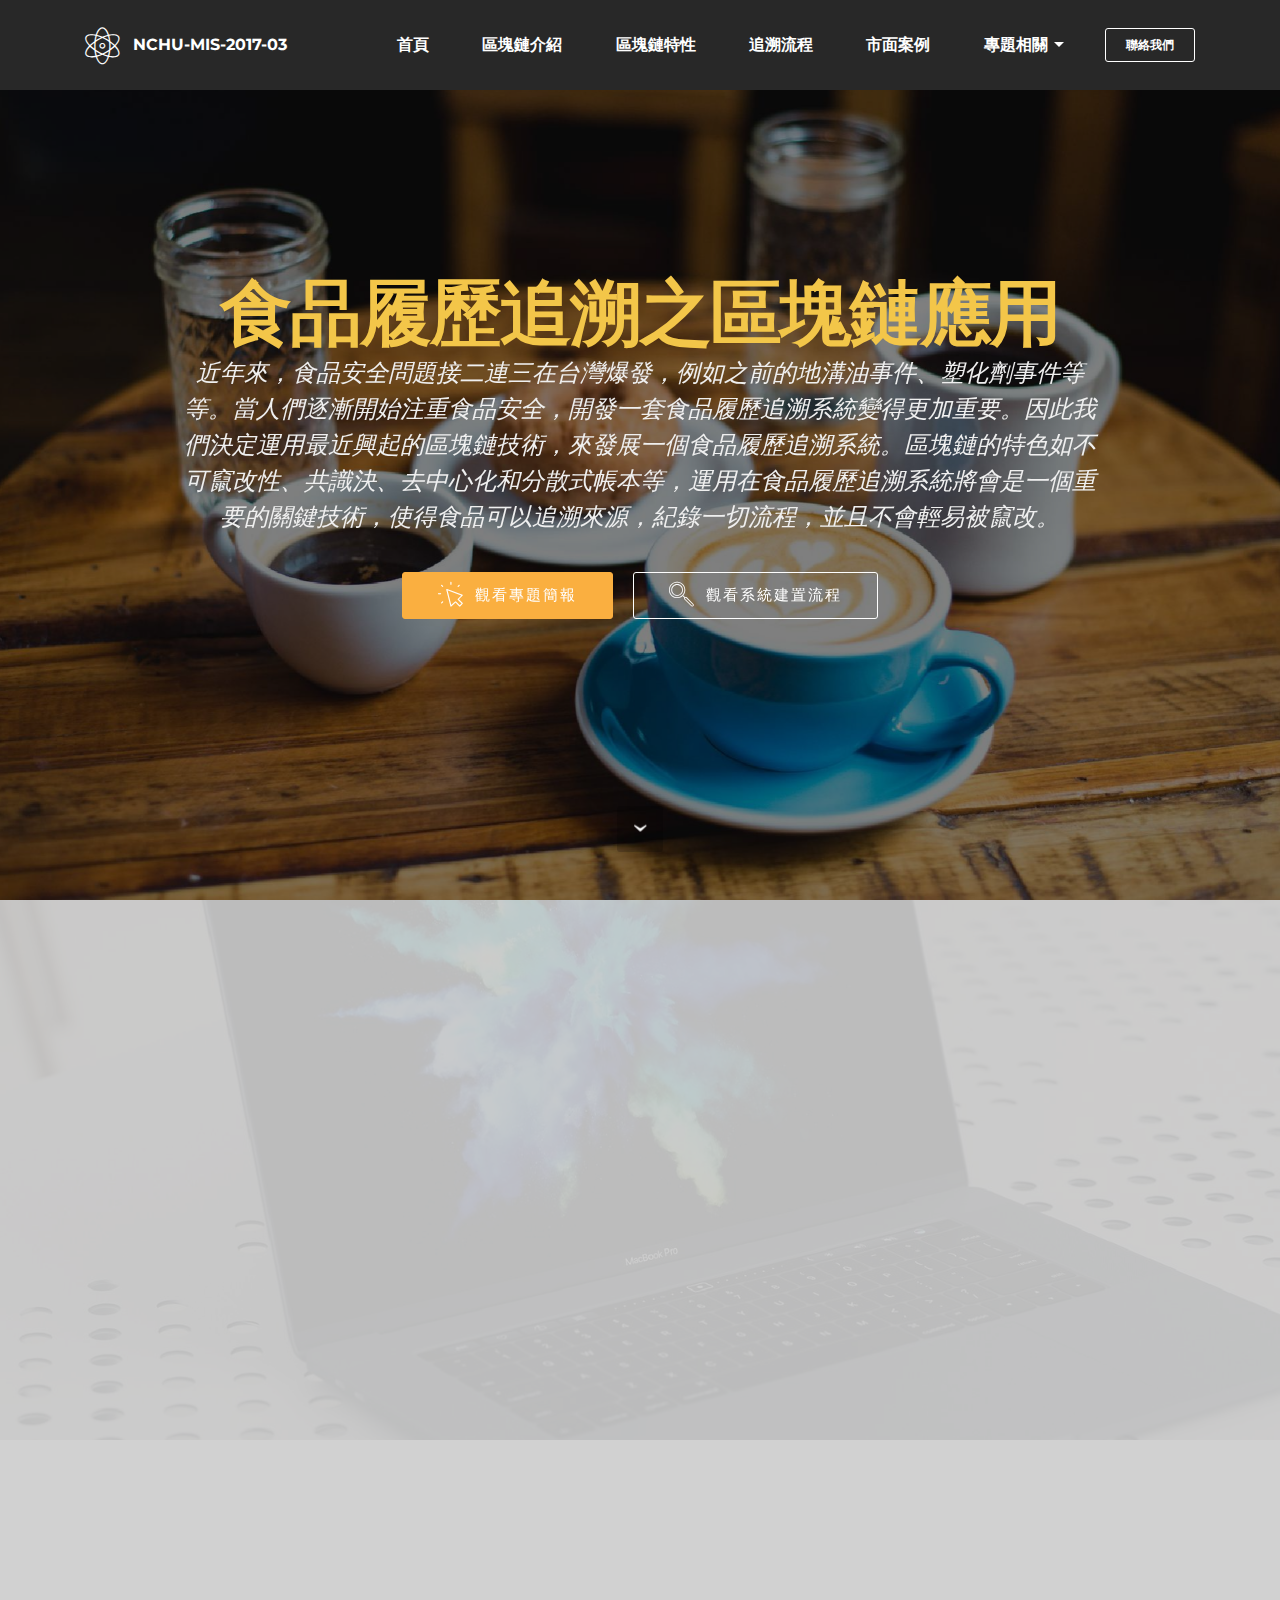
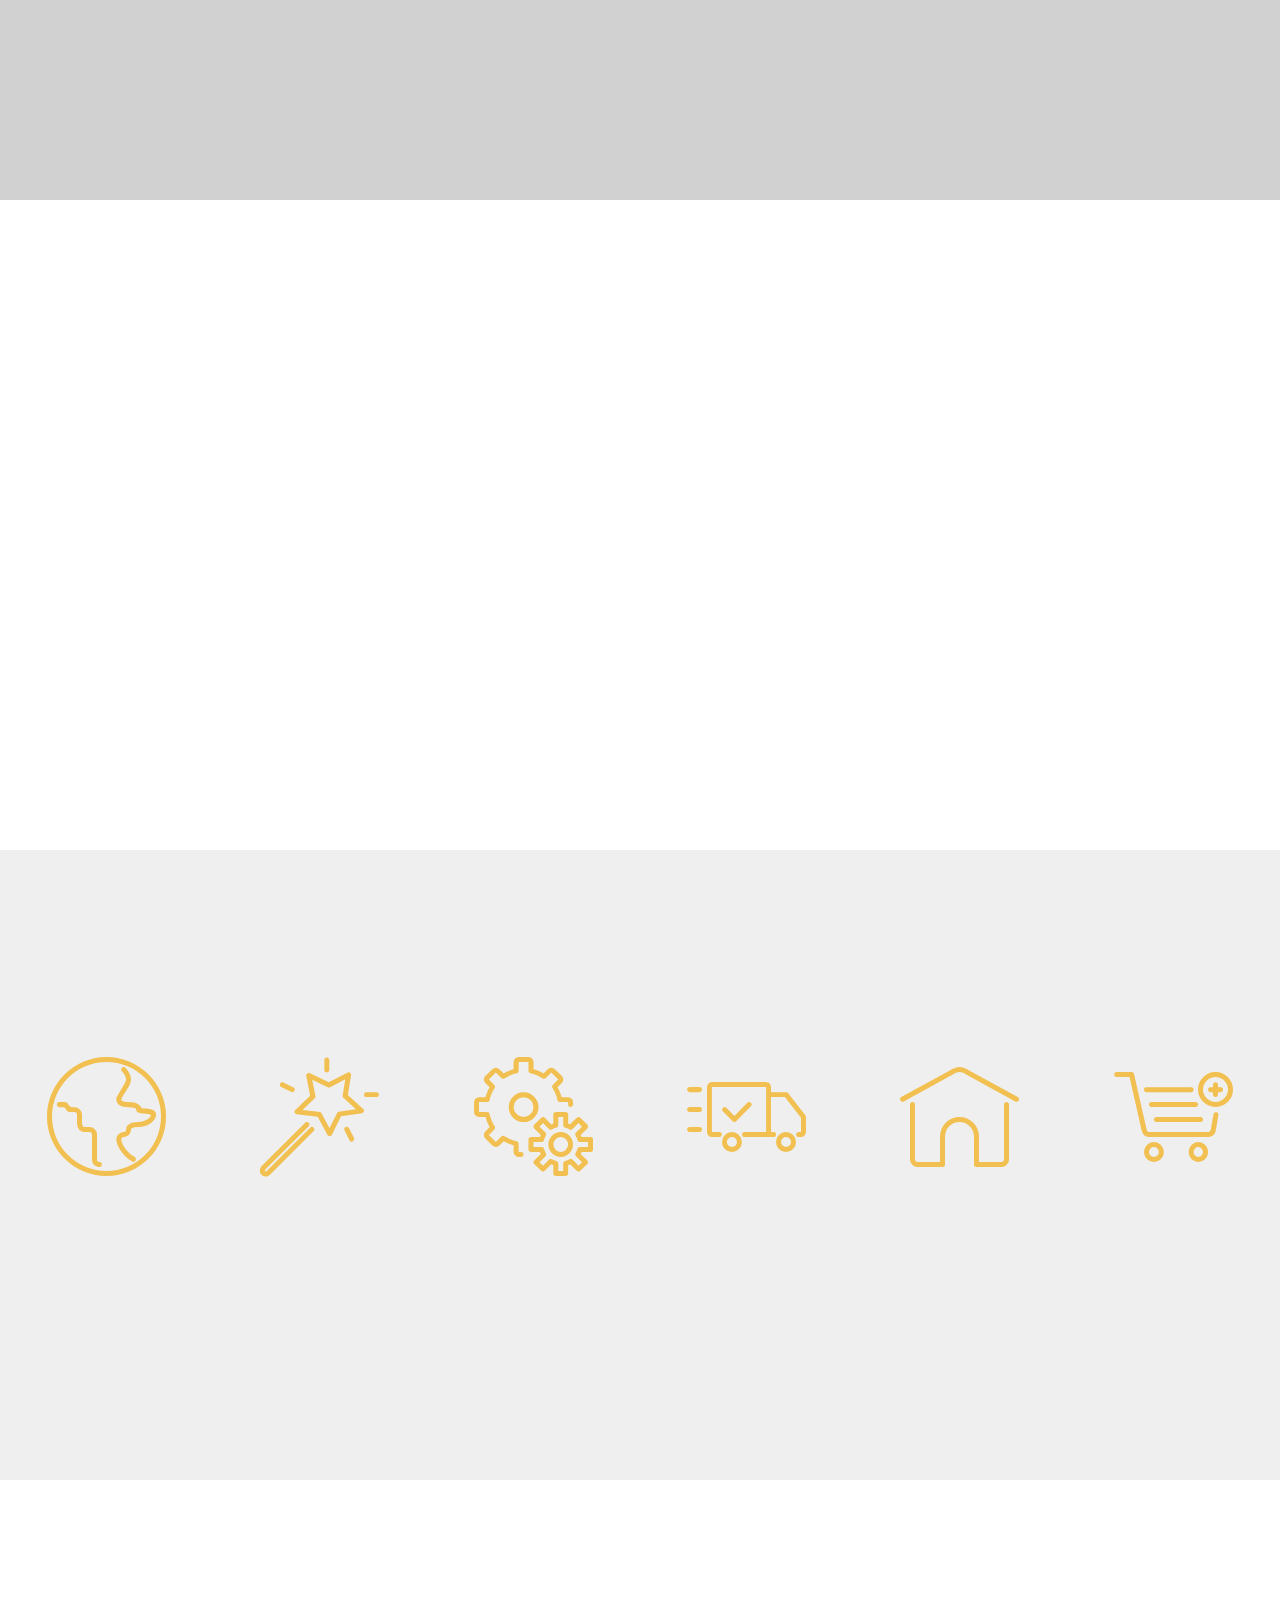
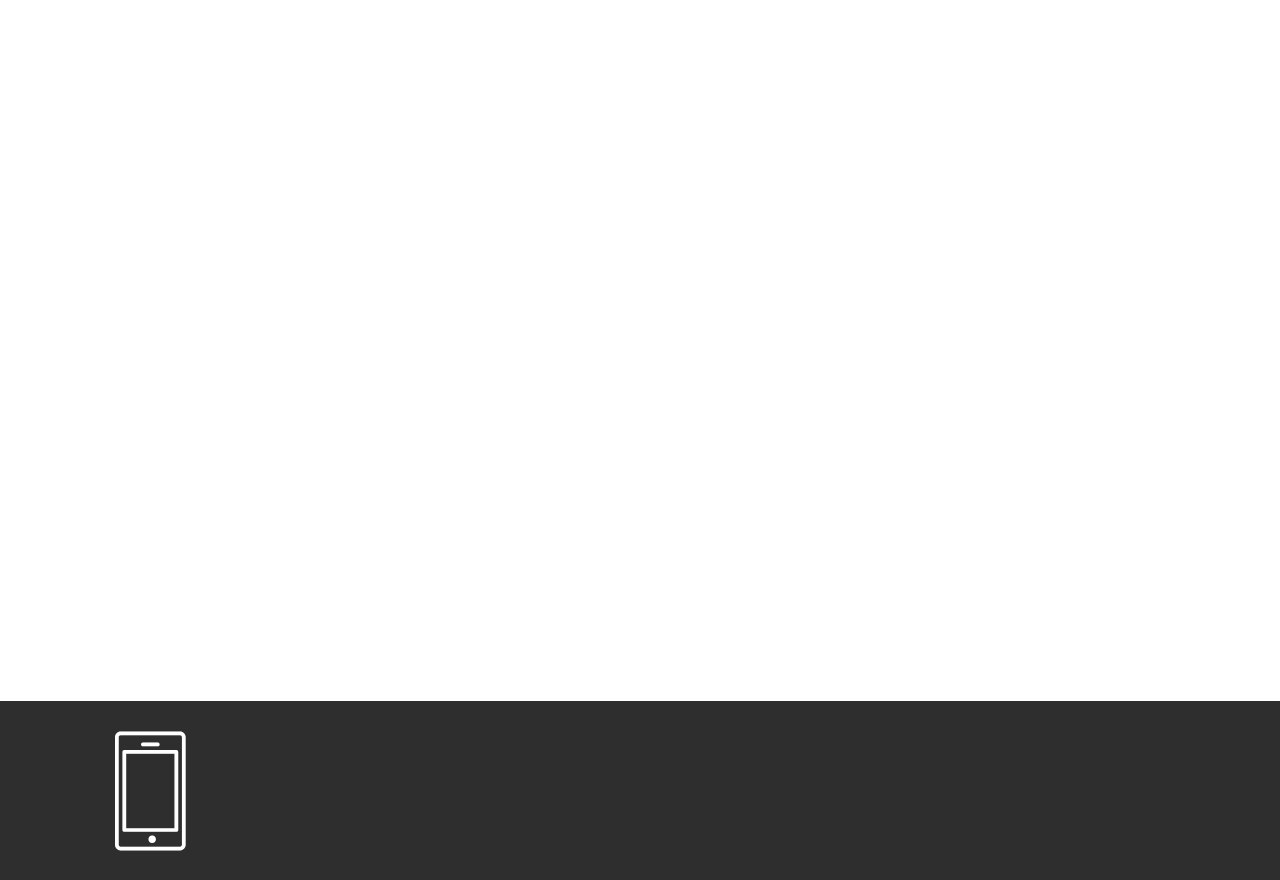
<file: index.html>
<!DOCTYPE html>
<html>
<head>
  <!-- Site made with Mobirise Website Builder v3.12.1, https://mobirise.com -->
  <meta charset="UTF-8">
  <meta http-equiv="X-UA-Compatible" content="IE=edge">
  <meta name="generator" content="Mobirise v3.12.1, mobirise.com">
  <meta name="viewport" content="width=device-width, initial-scale=1">
  <link rel="shortcut icon" href="assets/images/-128x128.png" type="image/x-icon">
  <meta name="description" content="">
  
  <link rel="stylesheet" href="https://fonts.googleapis.com/css?family=Lora:400,700,400italic,700italic&amp;subset=latin">
  <link rel="stylesheet" href="https://fonts.googleapis.com/css?family=Montserrat:400,700">
  <link rel="stylesheet" href="https://fonts.googleapis.com/css?family=Raleway:100,100i,200,200i,300,300i,400,400i,500,500i,600,600i,700,700i,800,800i,900,900i">
  <link rel="stylesheet" href="assets/bootstrap-material-design-font/css/material.css">
  <link rel="stylesheet" href="assets/et-line-font-plugin/style.css">
  <link rel="stylesheet" href="assets/web/assets/mobirise-icons/mobirise-icons.css">
  <link rel="stylesheet" href="assets/tether/tether.min.css">
  <link rel="stylesheet" href="assets/bootstrap/css/bootstrap.min.css">
  <link rel="stylesheet" href="assets/dropdown/css/style.css">
  <link rel="stylesheet" href="assets/animate.css/animate.min.css">
  <link rel="stylesheet" href="assets/theme/css/style.css">
  <link rel="stylesheet" href="assets/mobirise/css/mbr-additional.css" type="text/css">
  
  
  
</head>
<body>
<section id="menu-0">

    <nav class="navbar navbar-dropdown navbar-fixed-top">
        <div class="container">

            <div class="mbr-table">
                <div class="mbr-table-cell">

                    <div class="navbar-brand">
                        <a href="index.html" class="etl-icon icon-genius mbr-iconfont mbr-iconfont-menu navbar-logo"></a>
                        <a class="navbar-caption" href="index.html">NCHU-MIS-2017-03</a>
                    </div>

                </div>
                <div class="mbr-table-cell">

                    <button class="navbar-toggler pull-xs-right hidden-md-up" type="button" data-toggle="collapse" data-target="#exCollapsingNavbar">
                        <div class="hamburger-icon"></div>
                    </button>

                    <ul class="nav-dropdown collapse pull-xs-right nav navbar-nav navbar-toggleable-sm" id="exCollapsingNavbar"><li class="nav-item"><a class="nav-link link" href="index.html">首頁</a></li><li class="nav-item"><a class="nav-link link" href="index.html#header6-c">區塊鏈介紹<br></a></li><li class="nav-item"><a class="nav-link link" href="index.html#header3-1p">區塊鏈特性</a></li><li class="nav-item"><a class="nav-link link" href="index.html#header3-1o">追溯流程</a></li><li class="nav-item"><a class="nav-link link" href="index.html#testimonials1-8">市面案例</a></li><li class="nav-item dropdown"><a class="nav-link link dropdown-toggle" data-toggle="dropdown-submenu" href="https://" aria-expanded="false">專題相關<br></a><div class="dropdown-menu"><a class="dropdown-item" href="gantt.html">甘特圖</a><a class="dropdown-item" href="reference.html">參考文獻</a><a class="dropdown-item" href="members.html">專題成員</a></div></li><li class="nav-item nav-btn"><a class="nav-link btn btn-white btn-white-outline" href="index.html#contacts1-f">聯絡我們</a></li></ul>
                    <button hidden="" class="navbar-toggler navbar-close" type="button" data-toggle="collapse" data-target="#exCollapsingNavbar">
                        <div class="close-icon"></div>
                    </button>

                </div>
            </div>

        </div>
    </nav>

</section>

<section class="engine"><a rel="external" href="https://mobirise.com">https://mobirise.com/</a></section><section class="mbr-section mbr-section-hero mbr-section-full mbr-parallax-background mbr-section-with-arrow mbr-after-navbar" id="header1-1" style="background-image: url(assets/images/mbr-2000x1334.jpg);">

    <div class="mbr-overlay" style="opacity: 0.5; background-color: rgb(0, 0, 0);"></div>

    <div class="mbr-table-cell">

        <div class="container">
            <div class="row">
                <div class="mbr-section col-md-10 col-md-offset-1 text-xs-center">

                    <h1 class="mbr-section-title display-1">食品履歷追溯之區塊鏈應用</h1>
                    <p class="mbr-section-lead lead">近年來，食品安全問題接二連三在台灣爆發，例如之前的地溝油事件、塑化劑事件等等。當人們逐漸開始注重食品安全，開發一套食品履歷追溯系統變得更加重要。因此我們決定運用最近興起的區塊鏈技術，來發展一個食品履歷追溯系統。區塊鏈的特色如不可竄改性、共識決、去中心化和分散式帳本等，運用在食品履歷追溯系統將會是一個重要的關鍵技術，使得食品可以追溯來源，紀錄一切流程，並且不會輕易被竄改。<br></p>
                    <div class="mbr-section-btn"><a class="btn btn-lg btn-warning" href="https://docs.google.com/presentation/d/1kNPAo71EWakCYYgRMEYnbJg25uWHzMMntUWd1E5DO_w/edit#slide=id.p" target="_blank"><span class="mbri-cursor-click mbr-iconfont mbr-iconfont-btn"></span>觀看專題簡報</a> <a class="btn btn-lg btn-white-outline btn-white" href="https://www.mindomo.com/zh/mindmap/mind-map-f2bc44582b1c40c1a400927f9c3d56f2" target="_blank"><span class="etl-icon icon-magnifying-glass mbr-iconfont mbr-iconfont-btn"></span>觀看系統建置流程</a></div>
                </div>
            </div>
        </div>
    </div>

    <div class="mbr-arrow mbr-arrow-floating" aria-hidden="true"><a href="#header6-c"><i class="mbr-arrow-icon"></i></a></div>

</section>

<section class="mbr-section mbr-section-hero mbr-section-full header2 mbr-parallax-background" id="header6-c" style="background-image: url(assets/images/mbr-2000x1125.jpg);">

    <div class="mbr-overlay" style="opacity: 0.9; background-color: rgb(204, 204, 204);">
    </div>

    <div class="mbr-table mbr-table-full">
        <div class="mbr-table-cell">

            <div class="container">
                <div class="mbr-section row">
                    <div class="mbr-table-md-up">
                        
                        <div class="mbr-table-cell mbr-right-padding-md-up mbr-valign-top col-md-7 image-size" style="width: 50%;">
                            <div class="mbr-figure"><iframe class="mbr-embedded-video" src="https://www.youtube.com/embed/lD9KAnkZUjU?rel=0&amp;amp;showinfo=0&amp;autoplay=0&amp;loop=0" width="1280" height="720" frameborder="0" allowfullscreen></iframe></div>
                        </div>
                        <div class="mbr-table-cell col-md-5 text-xs-center text-md-left content-size">

                            <h3 class="mbr-section-title display-2">區塊鏈介紹影片</h3>

                            <div class="mbr-section-text">
                                <p>學習更多有關於區塊鏈如何運作的，以及區塊鏈在鑽石產業上的應用，以解決其長期折磨於詐欺、偷竊、爭議等問題。擷取自IBM影片。</p>
                            </div>

                            <div class="mbr-section-btn"><a class="btn btn-lg btn-black-outline btn-black" href="https://www.ibm.com/blockchain/" target="_blank">更多關於區塊鏈</a></div>

                        </div>

                        
                        

                    </div>
                </div>
            </div>

        </div>
    </div>

    

</section>

<section class="mbr-section mbr-section__container article" id="header3-1p" style="background-color: rgb(255, 255, 255); padding-top: 80px; padding-bottom: 20px;">
    <div class="container">
        <div class="row">
            <div class="col-xs-12">
                <h3 class="mbr-section-title display-2">區塊鏈特性</h3>
                <small class="mbr-section-subtitle">Blockchain Characteristics</small>
            </div>
        </div>
    </div>
</section>

<section class="mbr-cards mbr-section mbr-section-nopadding" id="features4-1n" style="background-color: rgb(255, 255, 255);">

    

    <div class="mbr-cards-row row">
        <div class="mbr-cards-col col-xs-12 col-lg-3" style="padding-top: 40px; padding-bottom: 80px;">
            <div class="container">
                <div class="card cart-block">
                    <div class="card-img iconbox"><span class="etl-icon icon-refresh mbr-iconfont mbr-iconfont-features4" style="color: black;"></span></div>
                    <div class="card-block">
                        <h4 class="card-title">不可竄改性</h4>
                        <h5 class="card-subtitle">Immutability</h5>
                        <p class="card-text">「工作證明」讓攻擊者需要付出極為龐大的代價（例如：擁有全網路大於 50% 的計算能力）才可能對區塊鏈上的資料進行惡意的消滅和竄改。</p>
                        
                    </div>
                </div>
            </div>
        </div>
        <div class="mbr-cards-col col-xs-12 col-lg-3" style="padding-top: 40px; padding-bottom: 80px;">
            <div class="container">
                <div class="card cart-block">
                    <div class="card-img iconbox"><span class="mbri-growing-chart mbr-iconfont mbr-iconfont-features4" style="color: black;"></span></div>
                    <div class="card-block">
                        <h4 class="card-title">共識演算法</h4>
                        <h5 class="card-subtitle">Consensus Algorithms</h5>
                        <p class="card-text">區塊鏈用密碼學的方法選擇其中一條鏈作為大家接受的事實，最終達成整個網絡的共識，因此區塊鏈也被稱為一個Trust Machine。</p>
                        
                    </div>
                </div>
          </div>
        </div>
        <div class="mbr-cards-col col-xs-12 col-lg-3" style="padding-top: 40px; padding-bottom: 80px;">
            <div class="container">
                <div class="card cart-block">
                    <div class="card-img iconbox"><span class="etl-icon icon-dial mbr-iconfont mbr-iconfont-features4" style="color: black;"></span></div>
                    <div class="card-block">
                        <h4 class="card-title">去中心化</h4>
                        <h5 class="card-subtitle">Decentralization</h5>
                        <p class="card-text">食品履歷區塊鏈可自動記錄上下游原物料、加工、運送與倉儲等步驟，讓供應鏈環環相扣，自動形成完整的食品履歷。若用傳統的中心化架構，需事先申請繁瑣規範的中央資料庫作為中心，耗費相當的時間與金錢。</p>
                        
                    </div>
                </div>
            </div>
        </div>
        <div class="mbr-cards-col col-xs-12 col-lg-3" style="padding-top: 40px; padding-bottom: 80px;">
            <div class="container">
                <div class="card cart-block">
                    <div class="card-img iconbox"><span class="etl-icon icon-documents mbr-iconfont mbr-iconfont-features4" style="color: black;"></span></div>
                    <div class="card-block">
                        <h4 class="card-title">分散式帳本</h4>
                        <h5 class="card-subtitle">Distriburted Ledgers</h5>
                        <p class="card-text">帳本記錄從該區塊鏈創始以來發生的所有交易列表。而對於食品履歷的分散式帳本，每個經手的關係人都經由區塊鏈網路中的所有分散式節點，擁有同一份帳本。</p>
                        
                    </div>
                </div>
            </div>
        </div>
        
        
    </div>
</section>

<section class="mbr-section mbr-section__container article" id="header3-1o" style="background-color: rgb(239, 239, 239); padding-top: 80px; padding-bottom: 20px;">
    <div class="container">
        <div class="row">
            <div class="col-xs-12">
                <h3 class="mbr-section-title display-2">食品追溯流程</h3>
                <small class="mbr-section-subtitle">Food Traceability Process</small>
            </div>
        </div>
    </div>
</section>

<section class="mbr-cards mbr-section mbr-section-nopadding" id="features6-5" style="background-color: rgb(239, 239, 239);">

    

    <div class="mbr-cards-row row">
        <div class="mbr-cards-col col-xs-12 col-lg-2" style="padding-top: 0px; padding-bottom: 80px;">
            <div class="container">
              <div class="card cart-block">
                  <div class="card-img"><span class="mbri-globe mbr-iconfont mbr-iconfont-features3"></span></div>
                  <div class="card-block">
                    <h4 class="card-title">原物料</h4>
                    <h5 class="card-subtitle">Raw Materials</h5>
                    <p class="card-text">原料料進料時的藥物殘留檢驗、包裝儲存溫度的監控、上游廠商與進貨日期等，都是食品履歷的重要資料。<br></p>
                    
                    </div>
                </div>
            </div>
        </div>
        <div class="mbr-cards-col col-xs-12 col-lg-2" style="padding-top: 0px; padding-bottom: 80px;">
            <div class="container">
                <div class="card cart-block">
                    <div class="card-img"><span class="mbri-magic-stick mbr-iconfont mbr-iconfont-features3"></span></div>
                    <div class="card-block">
                        <h4 class="card-title">種植與養殖</h4>
                        <h5 class="card-subtitle">Breeding and Planting</h5>
                        <p class="card-text">食品區塊鏈記錄所有產地資訊，包括種苗、農藥與肥料使用、產地負責人以及採收日期等。</p>
                        
                    </div>
                </div>
            </div>
        </div>
        <div class="mbr-cards-col col-xs-12 col-lg-2" style="padding-top: 0px; padding-bottom: 80px;">
            <div class="container">
                <div class="card cart-block">
                    <div class="card-img"><span class="mbri-setting mbr-iconfont mbr-iconfont-features3"></span></div>
                    <div class="card-block">
                        <h4 class="card-title">加工與製造</h4>
                        <h5 class="card-subtitle">Processing</h5>
                        <p class="card-text">食品在工廠經過加工與製造，從進料、添加物、冷卻、包裝、入庫儲存等流程， 必須層層把關。<br></p>
                        
                    </div>
                </div>
            </div>
        </div>
        <div class="mbr-cards-col col-xs-12 col-lg-2" style="padding-top: 0px; padding-bottom: 80px;">
            <div class="container">
                <div class="card cart-block">
                    <div class="card-img"><span class="mbri-delivery mbr-iconfont mbr-iconfont-features3"></span></div>
                    <div class="card-block">
                        <h4 class="card-title">運送與物流</h4>
                        <h5 class="card-subtitle">Distribution</h5>
                        <p class="card-text">農機具、車輛等設備貼上RFID，運送過程當中的溫溼度將隨時監控，而GPS也將追蹤車輛的動線。<br></p>
                        
                    </div>
                </div>
            </div>
        </div>
        <div class="mbr-cards-col col-xs-12 col-lg-2" style="padding-top: 0px; padding-bottom: 80px;">
            <div class="container">
                <div class="card cart-block">
                    <div class="card-img"><span class="mbri-home mbr-iconfont mbr-iconfont-features3"></span></div>
                    <div class="card-block">
                        <h4 class="card-title">倉儲與儲存</h4>
                        <h5 class="card-subtitle">Warehouse</h5>
                        <p class="card-text">影響產品品質的因素也包含包裝材料及儲存設備與儲存溫度，因此需要裝備感測器以監控相關數據。</p>
                        
                    </div>
                </div>
            </div>
        </div>
        <div class="mbr-cards-col col-xs-12 col-lg-2" style="padding-top: 0px; padding-bottom: 80px;">
            <div class="container">
                <div class="card cart-block">
                    <div class="card-img"><span class="mbri-cart-add mbr-iconfont mbr-iconfont-features3"></span></div>
                    <div class="card-block">
                        <h4 class="card-title">銷售與販賣</h4>
                        <h5 class="card-subtitle">Retail</h5>
                        <p class="card-text">食品販賣的場域可能是超市或大賣場，消費者在此階段可以掃描貨品上的條碼以獲得食品履歷。</p>
                        
                    </div>
                </div>
            </div>
        </div>
    </div>
</section>

<section class="mbr-section" id="testimonials1-8" style="background-color: rgb(255, 255, 255); padding-top: 80px; padding-bottom: 80px;">

    

        <div class="mbr-section mbr-section__container mbr-section__container--middle">
            <div class="container">
                <div class="row">
                    <div class="col-xs-12 text-xs-center">
                        <h3 class="mbr-section-title display-2">來看看市面上使用的案例吧!</h3>
                        <small class="mbr-section-subtitle">將農業導入區塊鏈技術，將食品製造流程變得公開透明，任何異常都無所遁形。</small>
                    </div>
                </div>
            </div>
        </div>


    <div class="mbr-testimonials mbr-section mbr-section-nopadding">
        <div class="container">
            <div class="row">

                <div class="col-xs-12 col-lg-4">

                    <div class="mbr-testimonial card">
                        <div class="card-block">"農業區塊鏈是一個永久有效的認證平臺，產銷過程的公開透明能清晰記錄食品的產地和加工配料，取代須送驗第三方認證的「產銷履歷制度」，為農產品提供直接品質認證的服務，給消費者帶來足夠的信任。農家也就不需要再花錢辦活動推廣自己的農產品，只要加入農業區塊鏈平臺的完善供應鏈，農產品就能暢銷。<span style="font-size: 1.125rem; line-height: 2;">"</span></div>
                        <div class="mbr-author card-footer">
                            
                            <div class="mbr-author-name">徐逢桂</div>
                            <small class="mbr-author-desc">農業生技產業季刊&nbsp;2016 NO.48</small>
                        </div>
                    </div>
                </div><div class="col-xs-12 col-lg-4">

                    <div class="mbr-testimonial card">
                        <div class="card-block">"臺大黑客松 (HackNTU) 與衛福部及臺灣大學資工系廖世偉老師共同合作催生出「2016 2B Hack for food」為台灣首次以食安為主題的黑客松競賽。「食安區塊鏈系統」將食安議題的解決之道鎖定在兩大重點，一是如何把相關資訊彙整起來成一個大數據（Big Data）資料庫，二是利用「區塊鏈」（blockchain）的技術，加入食品安全追蹤溯源系統。"</div>
                        <div class="mbr-author card-footer">
                            
                            <div class="mbr-author-name">曾華銳</div>
                            <small class="mbr-author-desc">科技報橘 -&nbsp;2016 台大黑客松落幕，用大數據與區塊鏈讓食安問題一槍斃命</small>
                        </div>
                    </div>
                </div><div class="col-xs-12 col-lg-4">

                    <div class="mbr-testimonial card">
                        <div class="card-block">"以臺灣鮮奶地圖打響名號的食品電商平臺「奧丁丁市集」推出了全球第一個食品區塊鏈溯源系統OwlChain，可供商家將食品履歷寫入以太坊（Ethereum）的私有鏈中。OwlChain在商家與食品履歷做中間技術的橋接，用API將履歷寫入AMIS區塊鏈。消費者只要掃描食品包裝上的QRcode，就可以看到該食品的完整履歷。"</div>
                        <div class="mbr-author card-footer">
                            
                            <div class="mbr-author-name">沈庭安</div>
                            <small class="mbr-author-desc">IThome電腦報 -&nbsp;全球第一個區塊鏈食品溯源系統上線，奧丁丁OwlChain要通吃跨產業異質履歷</small>
                        </div>
                    </div>
                </div>

            </div>

        </div>

    </div>

</section>

<section class="mbr-section mbr-section-md-padding mbr-footer footer1" id="contacts1-f" style="background-color: rgb(46, 46, 46); padding-top: 30px; padding-bottom: 30px;">
    
    <div class="container">
        <div class="row">
            <div class="mbr-footer-content col-xs-12 col-md-3">
                <div><span class="etl-icon icon-phone mbr-iconfont mbr-iconfont-contacts1"></span></div>
            </div>
            <div class="mbr-footer-content col-xs-12 col-md-3">
                <p><font color="#7c7c7c" face="Montserrat, sans-serif" size="3"><span style="letter-spacing: -1px; line-height: 20px;"><strong>聯絡地址</strong></span></font><br><a href="https://www.google.com.tw/maps/place/402%E5%8F%B0%E4%B8%AD%E5%B8%82%E5%8D%97%E5%8D%80%E7%B6%9C%E5%90%88%E6%95%99%E5%AD%B8%E5%A4%A7%E6%A8%93/@24.1218262,120.6711098,17z/data=!3m1!4b1!4m5!3m4!1s0x34693cfdfa9011c7:0xa7cb8d1eaa3430a2!8m2!3d24.1218096!4d120.6726809">台中市南區興大路145號綜合大樓609室</a><br></p>
            </div>
            <div class="mbr-footer-content col-xs-12 col-md-3">
                <p><font color="#7c7c7c" face="Montserrat, sans-serif" size="3"><span style="letter-spacing: -1px; line-height: 20px;"><strong>聯絡信箱</strong></span></font><br>
Email: et888520@gmail.com</p>
            </div>
            <div class="mbr-footer-content col-xs-12 col-md-3">
                <p></p>
            </div>

        </div>
    </div>
</section>


  <script src="assets/web/assets/jquery/jquery.min.js"></script>
  <script src="assets/tether/tether.min.js"></script>
  <script src="assets/bootstrap/js/bootstrap.min.js"></script>
  <script src="assets/smooth-scroll/smooth-scroll.js"></script>
  <script src="assets/dropdown/js/script.min.js"></script>
  <script src="assets/touch-swipe/jquery.touch-swipe.min.js"></script>
  <script src="assets/viewport-checker/jquery.viewportchecker.js"></script>
  <script src="assets/jarallax/jarallax.js"></script>
  <script src="assets/theme/js/script.js"></script>
  
  
  <input name="animation" type="hidden">
  </body>
</html>
</file>
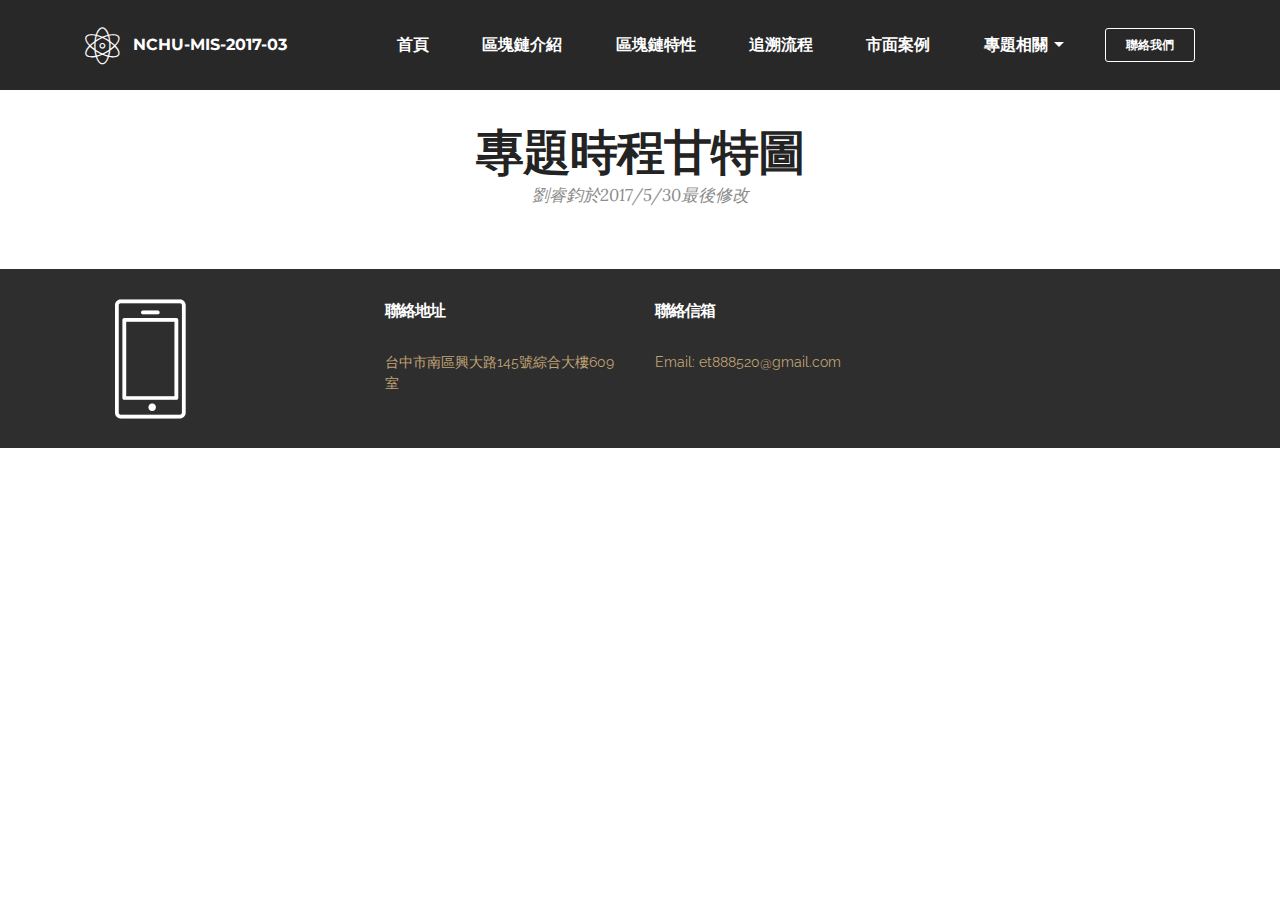
<file: gantt.html>
<!DOCTYPE html>
<html>
<head>
  <!-- Site made with Mobirise Website Builder v3.12.1, https://mobirise.com -->
  <meta charset="UTF-8">
  <meta http-equiv="X-UA-Compatible" content="IE=edge">
  <meta name="generator" content="Mobirise v3.12.1, mobirise.com">
  <meta name="viewport" content="width=device-width, initial-scale=1">
  <link rel="shortcut icon" href="assets/images/-128x128.png" type="image/x-icon">
  <meta name="description" content="">
  
  <link rel="stylesheet" href="https://fonts.googleapis.com/css?family=Lora:400,700,400italic,700italic&amp;subset=latin">
  <link rel="stylesheet" href="https://fonts.googleapis.com/css?family=Montserrat:400,700">
  <link rel="stylesheet" href="https://fonts.googleapis.com/css?family=Raleway:100,100i,200,200i,300,300i,400,400i,500,500i,600,600i,700,700i,800,800i,900,900i">
  <link rel="stylesheet" href="assets/bootstrap-material-design-font/css/material.css">
  <link rel="stylesheet" href="assets/et-line-font-plugin/style.css">
  <link rel="stylesheet" href="assets/tether/tether.min.css">
  <link rel="stylesheet" href="assets/bootstrap/css/bootstrap.min.css">
  <link rel="stylesheet" href="assets/animate.css/animate.min.css">
  <link rel="stylesheet" href="assets/dropdown/css/style.css">
  <link rel="stylesheet" href="assets/theme/css/style.css">
  <link rel="stylesheet" href="assets/mobirise/css/mbr-additional.css" type="text/css">
  
  
  
</head>
<body>
<section id="menu-h">

    <nav class="navbar navbar-dropdown navbar-fixed-top">
        <div class="container">

            <div class="mbr-table">
                <div class="mbr-table-cell">

                    <div class="navbar-brand">
                        <a href="index.html" class="etl-icon icon-genius mbr-iconfont mbr-iconfont-menu navbar-logo"></a>
                        <a class="navbar-caption" href="index.html">NCHU-MIS-2017-03</a>
                    </div>

                </div>
                <div class="mbr-table-cell">

                    <button class="navbar-toggler pull-xs-right hidden-md-up" type="button" data-toggle="collapse" data-target="#exCollapsingNavbar">
                        <div class="hamburger-icon"></div>
                    </button>

                    <ul class="nav-dropdown collapse pull-xs-right nav navbar-nav navbar-toggleable-sm" id="exCollapsingNavbar"><li class="nav-item"><a class="nav-link link" href="index.html">首頁</a></li><li class="nav-item"><a class="nav-link link" href="index.html#header6-c">區塊鏈介紹<br></a></li><li class="nav-item"><a class="nav-link link" href="index.html#header3-1p">區塊鏈特性</a></li><li class="nav-item"><a class="nav-link link" href="index.html#header3-1o">追溯流程</a></li><li class="nav-item"><a class="nav-link link" href="index.html#testimonials1-8">市面案例</a></li><li class="nav-item dropdown"><a class="nav-link link dropdown-toggle" data-toggle="dropdown-submenu" href="https://" aria-expanded="false">專題相關<br></a><div class="dropdown-menu"><a class="dropdown-item" href="gantt.html">甘特圖</a><a class="dropdown-item" href="reference.html">參考文獻</a><a class="dropdown-item" href="members.html">專題成員</a></div></li><li class="nav-item nav-btn"><a class="nav-link btn btn-white btn-white-outline" href="index.html#contacts1-f">聯絡我們</a></li></ul>
                    <button hidden="" class="navbar-toggler navbar-close" type="button" data-toggle="collapse" data-target="#exCollapsingNavbar">
                        <div class="close-icon"></div>
                    </button>

                </div>
            </div>

        </div>
    </nav>

</section>

<section class="engine"><a rel="external" href="https://mobirise.com">Website Creator</a></section><section class="mbr-section mbr-section__container article mbr-after-navbar" id="header3-r" style="background-color: rgb(255, 255, 255); padding-top: 20px; padding-bottom: 20px;">
    <div class="container">
        <div class="row">
            <div class="col-xs-12">
                <h3 class="mbr-section-title display-2"><br><br>專題時程甘特圖</h3>
                <small class="mbr-section-subtitle">劉睿鈞於2017/5/30最後修改</small>
            </div>
        </div>
    </div>
</section>

<section class="mbr-section article mbr-section__container" id="content1-p" style="background-color: rgb(255, 255, 255); padding-top: 20px; padding-bottom: 20px;">

    <div class="container">
        <div class="row">
            <div class="col-xs-12 lead"><p><a href="http://"><!-- Place this tag where you want the Awesome Table Widget to render --> </a></p><div data-type="AwesomeTableView" data-viewid="-KlK2TlCVb1UtuJ9vqQ8"></div><a href="http://">  <!-- Place this tag in your head or just before your close body tag. --> <script src="https://awesome-table.com/AwesomeTableInclude.js"></script></a><p></p></div>
        </div>
    </div>

</section>

<section class="mbr-section mbr-section-md-padding mbr-footer footer1" id="contacts1-m" style="background-color: rgb(46, 46, 46); padding-top: 30px; padding-bottom: 30px;">
    
    <div class="container">
        <div class="row">
            <div class="mbr-footer-content col-xs-12 col-md-3">
                <div><span class="etl-icon icon-phone mbr-iconfont mbr-iconfont-contacts1"></span></div>
            </div>
            <div class="mbr-footer-content col-xs-12 col-md-3">
                <p><font color="#7c7c7c" face="Montserrat, sans-serif" size="3"><span style="letter-spacing: -1px; line-height: 20px;"><strong>聯絡地址</strong></span></font><br><a href="https://www.google.com.tw/maps/place/402%E5%8F%B0%E4%B8%AD%E5%B8%82%E5%8D%97%E5%8D%80%E7%B6%9C%E5%90%88%E6%95%99%E5%AD%B8%E5%A4%A7%E6%A8%93/@24.1218262,120.6711098,17z/data=!3m1!4b1!4m5!3m4!1s0x34693cfdfa9011c7:0xa7cb8d1eaa3430a2!8m2!3d24.1218096!4d120.6726809">台中市南區興大路145號綜合大樓609室</a><br></p>
            </div>
            <div class="mbr-footer-content col-xs-12 col-md-3">
                <p><font color="#7c7c7c" face="Montserrat, sans-serif" size="3"><span style="letter-spacing: -1px; line-height: 20px;"><strong>聯絡信箱</strong></span></font><br>
Email: et888520@gmail.com</p>
            </div>
            <div class="mbr-footer-content col-xs-12 col-md-3">
                <p></p>
            </div>

        </div>
    </div>
</section>


  <script src="assets/web/assets/jquery/jquery.min.js"></script>
  <script src="assets/tether/tether.min.js"></script>
  <script src="assets/bootstrap/js/bootstrap.min.js"></script>
  <script src="assets/smooth-scroll/smooth-scroll.js"></script>
  <script src="assets/viewport-checker/jquery.viewportchecker.js"></script>
  <script src="assets/dropdown/js/script.min.js"></script>
  <script src="assets/touch-swipe/jquery.touch-swipe.min.js"></script>
  <script src="assets/theme/js/script.js"></script>
  
  
  <input name="animation" type="hidden">
  </body>
</html>
</file>
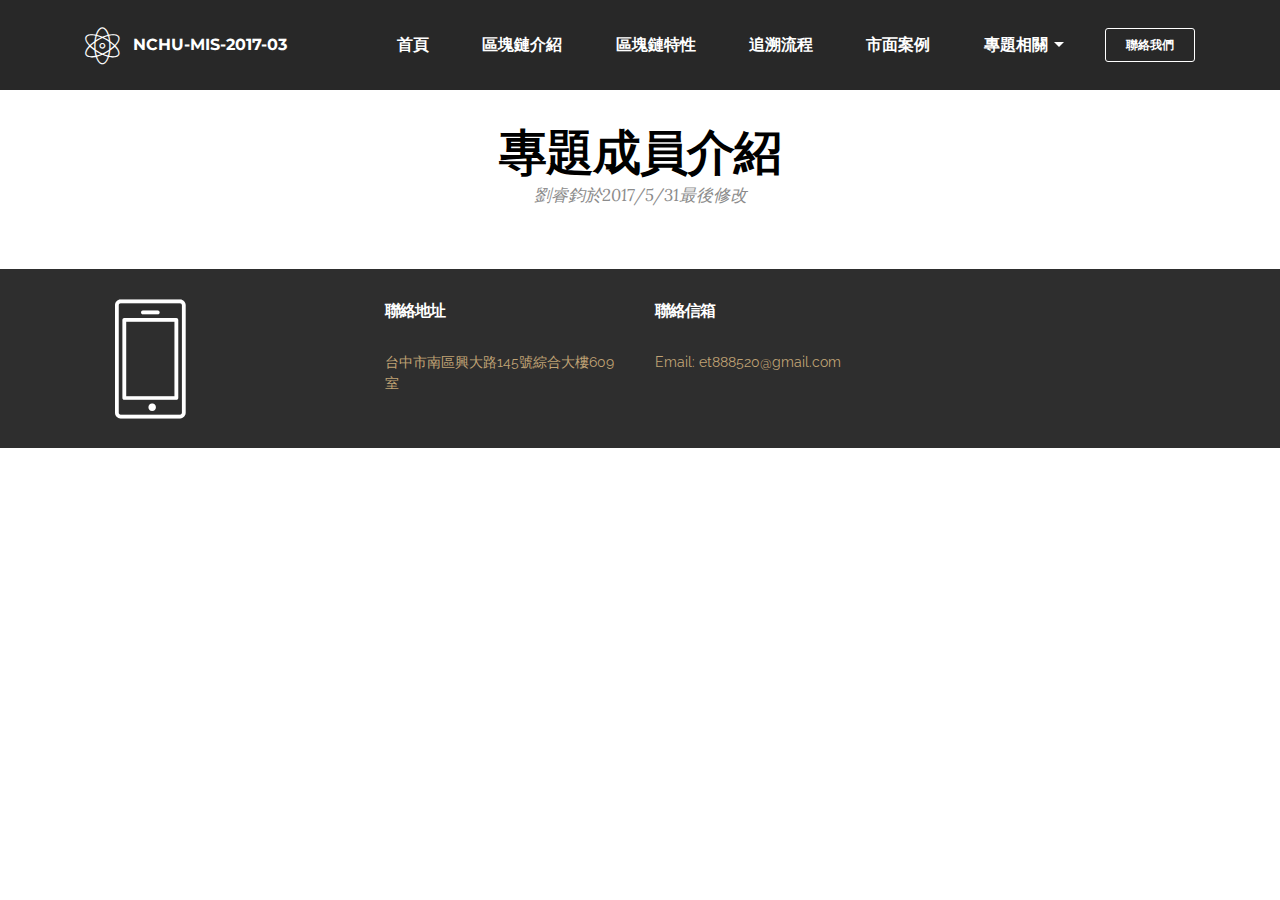
<file: members.html>
<!DOCTYPE html>
<html>
<head>
  <!-- Site made with Mobirise Website Builder v3.12.1, https://mobirise.com -->
  <meta charset="UTF-8">
  <meta http-equiv="X-UA-Compatible" content="IE=edge">
  <meta name="generator" content="Mobirise v3.12.1, mobirise.com">
  <meta name="viewport" content="width=device-width, initial-scale=1">
  <link rel="shortcut icon" href="assets/images/-128x128.png" type="image/x-icon">
  <meta name="description" content="">
  
  <link rel="stylesheet" href="https://fonts.googleapis.com/css?family=Lora:400,700,400italic,700italic&amp;subset=latin">
  <link rel="stylesheet" href="https://fonts.googleapis.com/css?family=Montserrat:400,700">
  <link rel="stylesheet" href="https://fonts.googleapis.com/css?family=Raleway:100,100i,200,200i,300,300i,400,400i,500,500i,600,600i,700,700i,800,800i,900,900i">
  <link rel="stylesheet" href="assets/bootstrap-material-design-font/css/material.css">
  <link rel="stylesheet" href="assets/et-line-font-plugin/style.css">
  <link rel="stylesheet" href="assets/tether/tether.min.css">
  <link rel="stylesheet" href="assets/bootstrap/css/bootstrap.min.css">
  <link rel="stylesheet" href="assets/dropdown/css/style.css">
  <link rel="stylesheet" href="assets/animate.css/animate.min.css">
  <link rel="stylesheet" href="assets/theme/css/style.css">
  <link rel="stylesheet" href="assets/mobirise/css/mbr-additional.css" type="text/css">
  
  
  
</head>
<body>
<section id="menu-14">

    <nav class="navbar navbar-dropdown navbar-fixed-top">
        <div class="container">

            <div class="mbr-table">
                <div class="mbr-table-cell">

                    <div class="navbar-brand">
                        <a href="index.html" class="etl-icon icon-genius mbr-iconfont mbr-iconfont-menu navbar-logo"></a>
                        <a class="navbar-caption" href="index.html">NCHU-MIS-2017-03</a>
                    </div>

                </div>
                <div class="mbr-table-cell">

                    <button class="navbar-toggler pull-xs-right hidden-md-up" type="button" data-toggle="collapse" data-target="#exCollapsingNavbar">
                        <div class="hamburger-icon"></div>
                    </button>

                    <ul class="nav-dropdown collapse pull-xs-right nav navbar-nav navbar-toggleable-sm" id="exCollapsingNavbar"><li class="nav-item"><a class="nav-link link" href="index.html">首頁</a></li><li class="nav-item"><a class="nav-link link" href="index.html#header6-c">區塊鏈介紹<br></a></li><li class="nav-item"><a class="nav-link link" href="index.html#header3-1p">區塊鏈特性</a></li><li class="nav-item"><a class="nav-link link" href="index.html#header3-1o">追溯流程</a></li><li class="nav-item"><a class="nav-link link" href="index.html#testimonials1-8">市面案例</a></li><li class="nav-item dropdown"><a class="nav-link link dropdown-toggle" data-toggle="dropdown-submenu" href="https://" aria-expanded="false">專題相關<br></a><div class="dropdown-menu"><a class="dropdown-item" href="gantt.html">甘特圖</a><a class="dropdown-item" href="reference.html">參考文獻</a><a class="dropdown-item" href="members.html">專題成員</a></div></li><li class="nav-item nav-btn"><a class="nav-link btn btn-white btn-white-outline" href="index.html#contacts1-f">聯絡我們</a></li></ul>
                    <button hidden="" class="navbar-toggler navbar-close" type="button" data-toggle="collapse" data-target="#exCollapsingNavbar">
                        <div class="close-icon"></div>
                    </button>

                </div>
            </div>

        </div>
    </nav>

</section>

<section class="engine"><a rel="external" href="https://mobirise.com">mobirise.com</a></section><section class="mbr-section mbr-section__container article mbr-after-navbar" id="header3-1a" style="background-color: rgb(255, 255, 255); padding-top: 20px; padding-bottom: 20px;">
    <div class="container">
        <div class="row">
            <div class="col-xs-12">
                <h3 class="mbr-section-title display-2"><br><br><font color="#000000">專題成員介紹</font></h3>
                <small class="mbr-section-subtitle">劉睿鈞於2017/5/31最後修改</small>
            </div>
        </div>
    </div>
</section>

<section class="mbr-section article mbr-section__container" id="content1-1b" style="background-color: rgb(255, 255, 255); padding-top: 20px; padding-bottom: 20px;">

    <div class="container">
        <div class="row">
            <div class="col-xs-12 lead"><p><a href="http://"><!-- Place this tag where you want the Awesome Table Widget to render --> </a></p><div data-type="AwesomeTableView" data-viewid="-KlSS6nN1v0sMZqOxHtF"></div><a href="http://">  <!-- Place this tag in your head or just before your close body tag. --> <script src="https://awesome-table.com/AwesomeTableInclude.js"></script></a><p></p></div>
        </div>
    </div>

</section>

<section class="mbr-section mbr-section-md-padding mbr-footer footer1" id="contacts1-19" style="background-color: rgb(46, 46, 46); padding-top: 30px; padding-bottom: 30px;">
    
    <div class="container">
        <div class="row">
            <div class="mbr-footer-content col-xs-12 col-md-3">
                <div><span class="etl-icon icon-phone mbr-iconfont mbr-iconfont-contacts1"></span></div>
            </div>
            <div class="mbr-footer-content col-xs-12 col-md-3">
                <p><font color="#7c7c7c" face="Montserrat, sans-serif" size="3"><span style="letter-spacing: -1px; line-height: 20px;"><strong>聯絡地址</strong></span></font><br><a href="https://www.google.com.tw/maps/place/402%E5%8F%B0%E4%B8%AD%E5%B8%82%E5%8D%97%E5%8D%80%E7%B6%9C%E5%90%88%E6%95%99%E5%AD%B8%E5%A4%A7%E6%A8%93/@24.1218262,120.6711098,17z/data=!3m1!4b1!4m5!3m4!1s0x34693cfdfa9011c7:0xa7cb8d1eaa3430a2!8m2!3d24.1218096!4d120.6726809">台中市南區興大路145號綜合大樓609室</a><br></p>
            </div>
            <div class="mbr-footer-content col-xs-12 col-md-3">
                <p><font color="#7c7c7c" face="Montserrat, sans-serif" size="3"><span style="letter-spacing: -1px; line-height: 20px;"><strong>聯絡信箱</strong></span></font><br>
Email: et888520@gmail.com</p>
            </div>
            <div class="mbr-footer-content col-xs-12 col-md-3">
                <p></p>
            </div>

        </div>
    </div>
</section>


  <script src="assets/web/assets/jquery/jquery.min.js"></script>
  <script src="assets/tether/tether.min.js"></script>
  <script src="assets/bootstrap/js/bootstrap.min.js"></script>
  <script src="assets/smooth-scroll/smooth-scroll.js"></script>
  <script src="assets/dropdown/js/script.min.js"></script>
  <script src="assets/touch-swipe/jquery.touch-swipe.min.js"></script>
  <script src="assets/viewport-checker/jquery.viewportchecker.js"></script>
  <script src="assets/theme/js/script.js"></script>
  
  
  <input name="animation" type="hidden">
  </body>
</html>
</file>
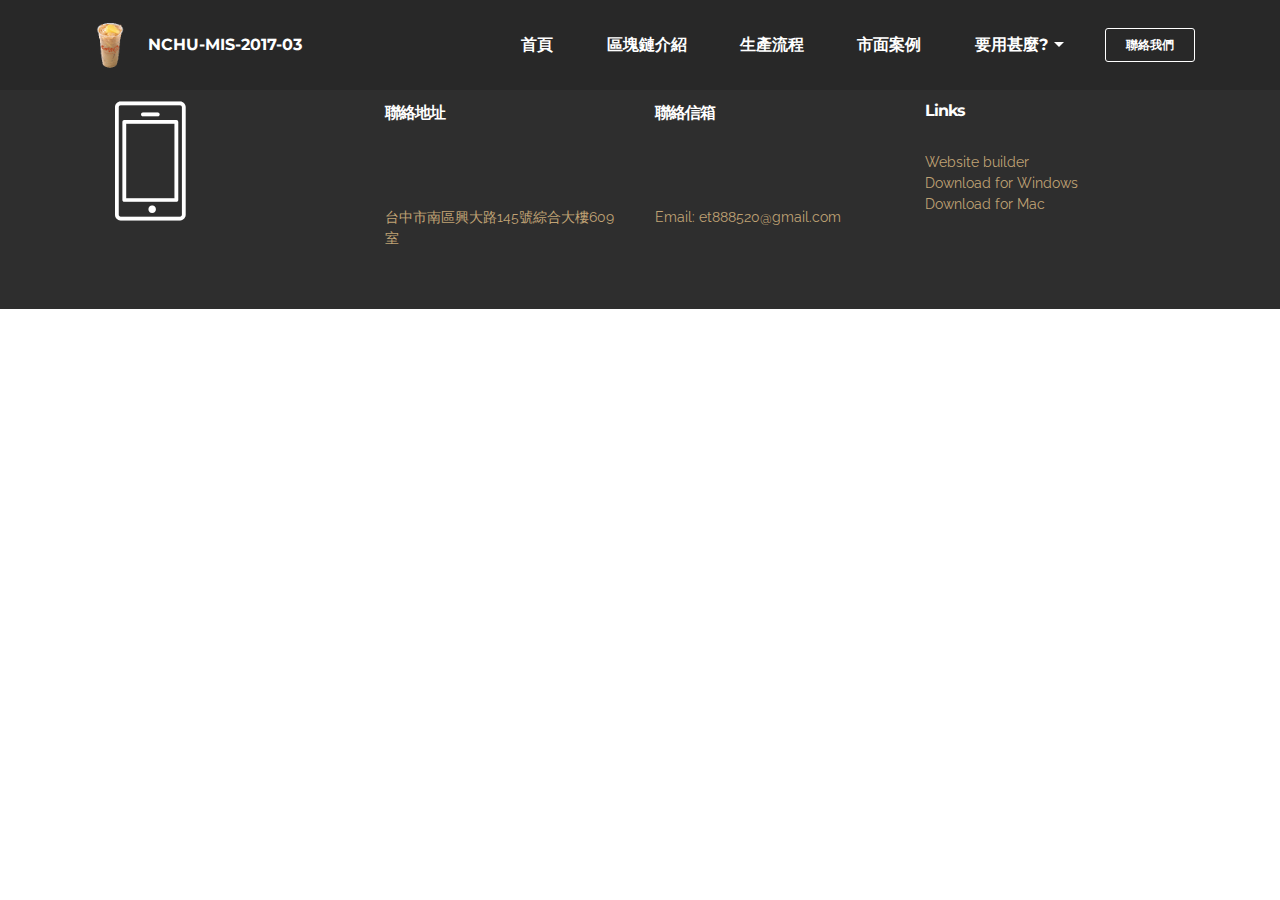
<file: page1.html>
<!DOCTYPE html>
<html>
<head>
  <!-- Site made with Mobirise Website Builder v3.12.1, https://mobirise.com -->
  <meta charset="UTF-8">
  <meta http-equiv="X-UA-Compatible" content="IE=edge">
  <meta name="generator" content="Mobirise v3.12.1, mobirise.com">
  <meta name="viewport" content="width=device-width, initial-scale=1">
  <link rel="shortcut icon" href="assets/images/-128x128.png" type="image/x-icon">
  <meta name="description" content="">
  
  <link rel="stylesheet" href="https://fonts.googleapis.com/css?family=Lora:400,700,400italic,700italic&amp;subset=latin">
  <link rel="stylesheet" href="https://fonts.googleapis.com/css?family=Montserrat:400,700">
  <link rel="stylesheet" href="https://fonts.googleapis.com/css?family=Raleway:100,100i,200,200i,300,300i,400,400i,500,500i,600,600i,700,700i,800,800i,900,900i">
  <link rel="stylesheet" href="assets/bootstrap-material-design-font/css/material.css">
  <link rel="stylesheet" href="assets/et-line-font-plugin/style.css">
  <link rel="stylesheet" href="assets/tether/tether.min.css">
  <link rel="stylesheet" href="assets/bootstrap/css/bootstrap.min.css">
  <link rel="stylesheet" href="assets/dropdown/css/style.css">
  <link rel="stylesheet" href="assets/animate.css/animate.min.css">
  <link rel="stylesheet" href="assets/theme/css/style.css">
  <link rel="stylesheet" href="assets/mobirise/css/mbr-additional.css" type="text/css">
  
  
  
</head>
<body>
<section id="menu-h">

    <nav class="navbar navbar-dropdown navbar-fixed-top">
        <div class="container">

            <div class="mbr-table">
                <div class="mbr-table-cell">

                    <div class="navbar-brand">
                        <a href="index.html" class="navbar-logo"><img src="assets/images/-128x128.png" alt="Mobirise"></a>
                        <a class="navbar-caption" href="index.html">NCHU-MIS-2017-03</a>
                    </div>

                </div>
                <div class="mbr-table-cell">

                    <button class="navbar-toggler pull-xs-right hidden-md-up" type="button" data-toggle="collapse" data-target="#exCollapsingNavbar">
                        <div class="hamburger-icon"></div>
                    </button>

                    <ul class="nav-dropdown collapse pull-xs-right nav navbar-nav navbar-toggleable-sm" id="exCollapsingNavbar"><li class="nav-item"><a class="nav-link link" href="index.html">首頁</a></li><li class="nav-item"><a class="nav-link link" href="index.html#header6-c">區塊鏈介紹<br></a></li><li class="nav-item"><a class="nav-link link" href="index.html#features6-5">生產流程</a></li><li class="nav-item"><a class="nav-link link" href="index.html#testimonials1-8">市面案例</a></li><li class="nav-item dropdown open"><a class="nav-link link dropdown-toggle" data-toggle="dropdown-submenu" href="https://mobirise.com/" aria-expanded="true">要用甚麼?</a><div class="dropdown-menu"><a class="dropdown-item" href="page1.html">Forum</a><a class="dropdown-item" href="https://mobirise.com/">Tutorials</a><a class="dropdown-item" href="#">New Item</a></div></li><li class="nav-item nav-btn"><a class="nav-link btn btn-white btn-white-outline" href="index.html#contacts1-f">聯絡我們</a></li></ul>
                    <button hidden="" class="navbar-toggler navbar-close" type="button" data-toggle="collapse" data-target="#exCollapsingNavbar">
                        <div class="close-icon"></div>
                    </button>

                </div>
            </div>

        </div>
    </nav>

</section>

<section class="engine"><a rel="external" href="https://mobirise.com">Mobirise</a></section><section class="mbr-section article mbr-section__container mbr-after-navbar" id="content1-p" style="background-color: rgb(255, 255, 255); padding-top: 20px; padding-bottom: 20px;">

    <div class="container">
        <div class="row">
            <div class="col-xs-12 lead"><p><a href="http://"><!-- Place this tag where you want the Awesome Table Widget to render --> </a></p><div data-type="AwesomeTableView" data-viewid="-KlK2TlCVb1UtuJ9vqQ8"></div><a href="http://">  <!-- Place this tag in your head or just before your close body tag. --> <script src="https://awesome-table.com/AwesomeTableInclude.js"></script></a><p></p></div>
        </div>
    </div>

</section>

<section class="mbr-section mbr-section-md-padding mbr-footer footer1" id="contacts1-m" style="background-color: rgb(46, 46, 46); padding-top: 60px; padding-bottom: 60px;">
    
    <div class="container">
        <div class="row">
            <div class="mbr-footer-content col-xs-12 col-md-3">
                <div><span class="etl-icon icon-phone mbr-iconfont mbr-iconfont-contacts1"></span></div>
            </div>
            <div class="mbr-footer-content col-xs-12 col-md-3">
                <p><font color="#7c7c7c" face="Montserrat, sans-serif" size="3"><span style="letter-spacing: -1px; line-height: 20px;"><strong>聯絡地址</strong></span></font><br><font color="#7c7c7c" face="Montserrat, sans-serif" size="3"><span style="letter-spacing: -1px; line-height: 20px;"><strong><br></strong></span></font><br>台中市南區興大路145號綜合大樓609室<br></p>
            </div>
            <div class="mbr-footer-content col-xs-12 col-md-3">
                <p><font color="#7c7c7c" face="Montserrat, sans-serif" size="3"><span style="letter-spacing: -1px; line-height: 20px;"><strong>聯絡信箱</strong></span></font><br><font color="#7c7c7c" face="Montserrat, sans-serif" size="3"><span style="letter-spacing: -1px; line-height: 20px;"><strong><br></strong></span></font><br>
Email: et888520@gmail.com</p>
            </div>
            <div class="mbr-footer-content col-xs-12 col-md-3">
                <p><strong>Links</strong><br>
<a class="text-primary" href="https://mobirise.com/">Website builder</a><br>
<a class="text-primary" href="https://mobirise.com/mobirise-free-win.zip">Download for Windows</a><br>
<a class="text-primary" href="https://mobirise.com/mobirise-free-mac.zip">Download for Mac</a></p>
            </div>

        </div>
    </div>
</section>


  <script src="assets/web/assets/jquery/jquery.min.js"></script>
  <script src="assets/tether/tether.min.js"></script>
  <script src="assets/bootstrap/js/bootstrap.min.js"></script>
  <script src="assets/smooth-scroll/smooth-scroll.js"></script>
  <script src="assets/dropdown/js/script.min.js"></script>
  <script src="assets/touch-swipe/jquery.touch-swipe.min.js"></script>
  <script src="assets/viewport-checker/jquery.viewportchecker.js"></script>
  <script src="assets/theme/js/script.js"></script>
  
  
  <input name="animation" type="hidden">
  </body>
</html>
</file>
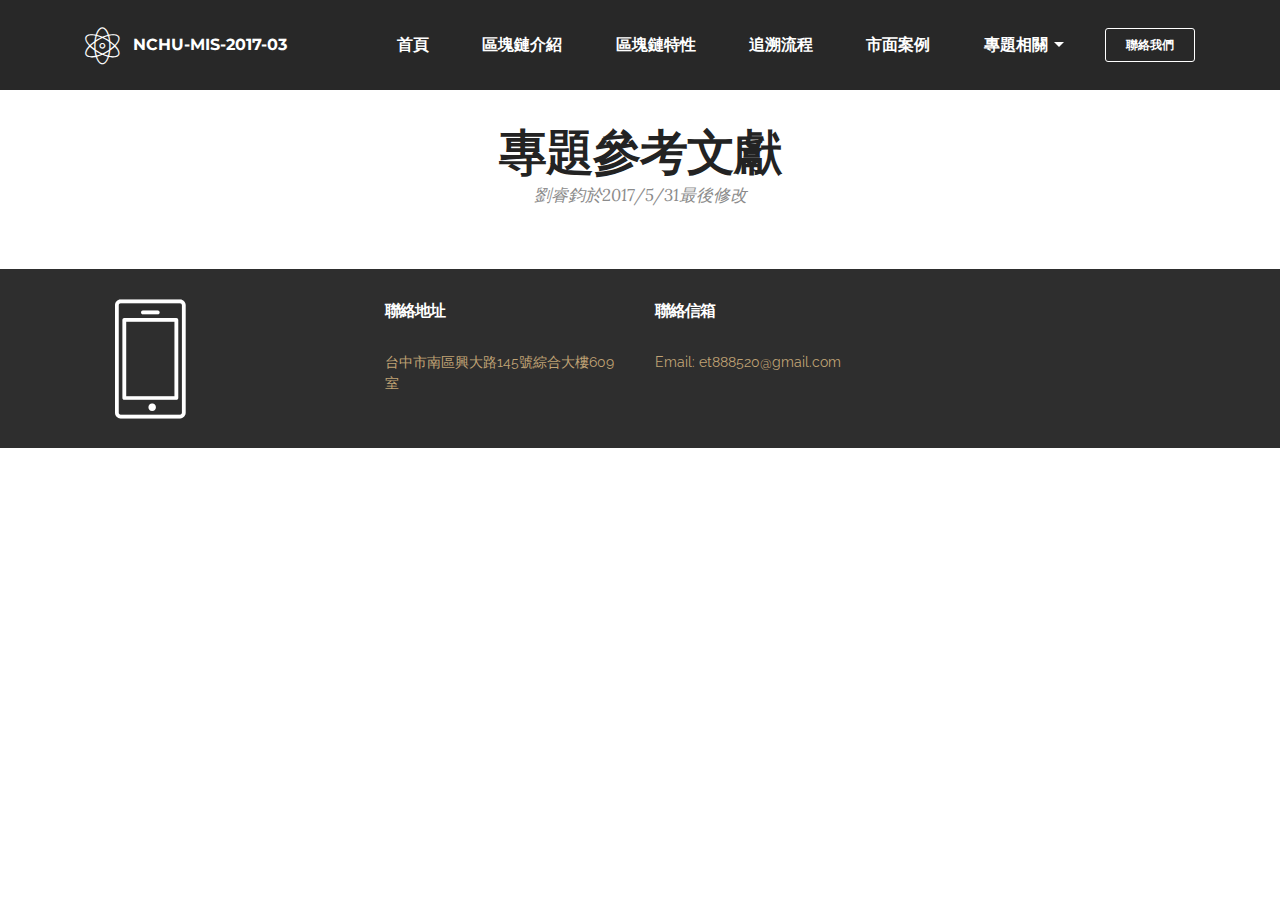
<file: reference.html>
<!DOCTYPE html>
<html>
<head>
  <!-- Site made with Mobirise Website Builder v3.12.1, https://mobirise.com -->
  <meta charset="UTF-8">
  <meta http-equiv="X-UA-Compatible" content="IE=edge">
  <meta name="generator" content="Mobirise v3.12.1, mobirise.com">
  <meta name="viewport" content="width=device-width, initial-scale=1">
  <link rel="shortcut icon" href="assets/images/-128x128.png" type="image/x-icon">
  <meta name="description" content="">
  
  <link rel="stylesheet" href="https://fonts.googleapis.com/css?family=Lora:400,700,400italic,700italic&amp;subset=latin">
  <link rel="stylesheet" href="https://fonts.googleapis.com/css?family=Montserrat:400,700">
  <link rel="stylesheet" href="https://fonts.googleapis.com/css?family=Raleway:100,100i,200,200i,300,300i,400,400i,500,500i,600,600i,700,700i,800,800i,900,900i">
  <link rel="stylesheet" href="assets/bootstrap-material-design-font/css/material.css">
  <link rel="stylesheet" href="assets/et-line-font-plugin/style.css">
  <link rel="stylesheet" href="assets/tether/tether.min.css">
  <link rel="stylesheet" href="assets/bootstrap/css/bootstrap.min.css">
  <link rel="stylesheet" href="assets/dropdown/css/style.css">
  <link rel="stylesheet" href="assets/animate.css/animate.min.css">
  <link rel="stylesheet" href="assets/theme/css/style.css">
  <link rel="stylesheet" href="assets/mobirise/css/mbr-additional.css" type="text/css">
  
  
  
</head>
<body>
<section id="menu-v">

    <nav class="navbar navbar-dropdown navbar-fixed-top">
        <div class="container">

            <div class="mbr-table">
                <div class="mbr-table-cell">

                    <div class="navbar-brand">
                        <a href="index.html" class="etl-icon icon-genius mbr-iconfont mbr-iconfont-menu navbar-logo"></a>
                        <a class="navbar-caption" href="index.html">NCHU-MIS-2017-03</a>
                    </div>

                </div>
                <div class="mbr-table-cell">

                    <button class="navbar-toggler pull-xs-right hidden-md-up" type="button" data-toggle="collapse" data-target="#exCollapsingNavbar">
                        <div class="hamburger-icon"></div>
                    </button>

                    <ul class="nav-dropdown collapse pull-xs-right nav navbar-nav navbar-toggleable-sm" id="exCollapsingNavbar"><li class="nav-item"><a class="nav-link link" href="index.html">首頁</a></li><li class="nav-item"><a class="nav-link link" href="index.html#header6-c">區塊鏈介紹<br></a></li><li class="nav-item"><a class="nav-link link" href="index.html#header3-1p">區塊鏈特性</a></li><li class="nav-item"><a class="nav-link link" href="index.html#header3-1o">追溯流程</a></li><li class="nav-item"><a class="nav-link link" href="index.html#testimonials1-8">市面案例</a></li><li class="nav-item dropdown"><a class="nav-link link dropdown-toggle" data-toggle="dropdown-submenu" href="https://" aria-expanded="false">專題相關<br></a><div class="dropdown-menu"><a class="dropdown-item" href="gantt.html">甘特圖</a><a class="dropdown-item" href="reference.html">參考文獻</a><a class="dropdown-item" href="members.html">專題成員</a></div></li><li class="nav-item nav-btn"><a class="nav-link btn btn-white btn-white-outline" href="index.html#contacts1-f">聯絡我們</a></li></ul>
                    <button hidden="" class="navbar-toggler navbar-close" type="button" data-toggle="collapse" data-target="#exCollapsingNavbar">
                        <div class="close-icon"></div>
                    </button>

                </div>
            </div>

        </div>
    </nav>

</section>

<section class="engine"><a rel="external" href="https://mobirise.com">https://mobirise.com/</a></section><section class="mbr-section mbr-section__container article mbr-after-navbar" id="header3-11" style="background-color: rgb(255, 255, 255); padding-top: 20px; padding-bottom: 20px;">
    <div class="container">
        <div class="row">
            <div class="col-xs-12">
                <h3 class="mbr-section-title display-2"><br><br>專題參考文獻</h3>
                <small class="mbr-section-subtitle">劉睿鈞於2017/5/31最後修改</small>
            </div>
        </div>
    </div>
</section>

<section class="mbr-section article mbr-section__container" id="content1-13" style="background-color: rgb(255, 255, 255); padding-top: 20px; padding-bottom: 20px;">

    <div class="container">
        <div class="row">
            <div class="col-xs-12 lead"><p><a href="http://"><!-- Place this tag where you want the Awesome Table Widget to render --> </a></p><div data-type="AwesomeTableView" data-viewid="-KlP-W1TwCrgoaGd2Yhm"></div><a href="http://">  <!-- Place this tag in your head or just before your close body tag. --> <script src="https://awesome-table.com/AwesomeTableInclude.js"></script></a><p></p></div>
        </div>
    </div>

</section>

<section class="mbr-section mbr-section-md-padding mbr-footer footer1" id="contacts1-10" style="background-color: rgb(46, 46, 46); padding-top: 30px; padding-bottom: 30px;">
    
    <div class="container">
        <div class="row">
            <div class="mbr-footer-content col-xs-12 col-md-3">
                <div><span class="etl-icon icon-phone mbr-iconfont mbr-iconfont-contacts1"></span></div>
            </div>
            <div class="mbr-footer-content col-xs-12 col-md-3">
                <p><font color="#7c7c7c" face="Montserrat, sans-serif" size="3"><span style="letter-spacing: -1px; line-height: 20px;"><strong>聯絡地址</strong></span></font><br><a href="https://www.google.com.tw/maps/place/402%E5%8F%B0%E4%B8%AD%E5%B8%82%E5%8D%97%E5%8D%80%E7%B6%9C%E5%90%88%E6%95%99%E5%AD%B8%E5%A4%A7%E6%A8%93/@24.1218262,120.6711098,17z/data=!3m1!4b1!4m5!3m4!1s0x34693cfdfa9011c7:0xa7cb8d1eaa3430a2!8m2!3d24.1218096!4d120.6726809">台中市南區興大路145號綜合大樓609室</a><br></p>
            </div>
            <div class="mbr-footer-content col-xs-12 col-md-3">
                <p><font color="#7c7c7c" face="Montserrat, sans-serif" size="3"><span style="letter-spacing: -1px; line-height: 20px;"><strong>聯絡信箱</strong></span></font><br>
Email: et888520@gmail.com</p>
            </div>
            <div class="mbr-footer-content col-xs-12 col-md-3">
                <p></p>
            </div>

        </div>
    </div>
</section>


  <script src="assets/web/assets/jquery/jquery.min.js"></script>
  <script src="assets/tether/tether.min.js"></script>
  <script src="assets/bootstrap/js/bootstrap.min.js"></script>
  <script src="assets/smooth-scroll/smooth-scroll.js"></script>
  <script src="assets/dropdown/js/script.min.js"></script>
  <script src="assets/touch-swipe/jquery.touch-swipe.min.js"></script>
  <script src="assets/viewport-checker/jquery.viewportchecker.js"></script>
  <script src="assets/theme/js/script.js"></script>
  
  
  <input name="animation" type="hidden">
  </body>
</html>
</file>
<file: assets/bootstrap-material-design-font/css/material.css>
@font-face {
  font-family: 'Material-Design-Icons';
  src: url('../fonts/Material-Design-Icons.eot?3ocs8m');
  src: url('../fonts/Material-Design-Icons.eot?#iefix3ocs8m') format('embedded-opentype'), url('../fonts/Material-Design-Icons.woff?3ocs8m') format('woff'), url('../fonts/Material-Design-Icons.ttf?3ocs8m') format('truetype'), url('../fonts/Material-Design-Icons.svg?3ocs8m#Material-Design-Icons') format('svg');
  font-weight: normal;
  font-style: normal;
}
[class^="mdi-"],
[class*="mdi-"] {
  speak: none;
  display: inline-block;
  font-style: normal;
  font-variant:normal;
  font-weight:normal;
  /*font-size:24px;*/
  line-height:1;
  font-family:'Material-Design-Icons' !important;
  text-rendering: auto;
  
  -webkit-font-smoothing: antialiased;
  -moz-osx-font-smoothing: grayscale;
  -webkit-transform: translate(0, 0);
      -ms-transform: translate(0, 0);
          transform: translate(0, 0);
}
[class^="mdi-"]:before,
[class*="mdi-"]:before {
  display: inline-block;
  speak: none;
  text-decoration: inherit;
}
[class^="mdi-"].pull-left,
[class*="mdi-"].pull-left {
  margin-right: .3em;
}
[class^="mdi-"].pull-right,
[class*="mdi-"].pull-right {
  margin-left: .3em;
}
[class^="mdi-"].mdi-lg:before,
[class*="mdi-"].mdi-lg:before,
[class^="mdi-"].mdi-lg:after,
[class*="mdi-"].mdi-lg:after {
  font-size: 1.33333333em;
  line-height: 0.75em;
  vertical-align: -15%;
}
[class^="mdi-"].mdi-2x:before,
[class*="mdi-"].mdi-2x:before,
[class^="mdi-"].mdi-2x:after,
[class*="mdi-"].mdi-2x:after {
  font-size: 2em;
}
[class^="mdi-"].mdi-3x:before,
[class*="mdi-"].mdi-3x:before,
[class^="mdi-"].mdi-3x:after,
[class*="mdi-"].mdi-3x:after {
  font-size: 3em;
}
[class^="mdi-"].mdi-4x:before,
[class*="mdi-"].mdi-4x:before,
[class^="mdi-"].mdi-4x:after,
[class*="mdi-"].mdi-4x:after {
  font-size: 4em;
}
[class^="mdi-"].mdi-5x:before,
[class*="mdi-"].mdi-5x:before,
[class^="mdi-"].mdi-5x:after,
[class*="mdi-"].mdi-5x:after {
  font-size: 5em;
}
[class^="mdi-device-signal-cellular-"]:after,
[class^="mdi-device-battery-"]:after,
[class^="mdi-device-battery-charging-"]:after,
[class^="mdi-device-signal-cellular-connected-no-internet-"]:after,
[class^="mdi-device-signal-wifi-"]:after,
[class^="mdi-device-signal-wifi-statusbar-not-connected"]:after,
.mdi-device-network-wifi:after {
  opacity: .3;
  position: absolute;
  left: 0;
  top: 0;
  z-index: 1;
  display: inline-block;
  speak: none;
  text-decoration: inherit;
}
[class^="mdi-device-signal-cellular-"]:after {
  content: "\e758";
}
[class^="mdi-device-battery-"]:after {
  content: "\e735";
}
[class^="mdi-device-battery-charging-"]:after {
  content: "\e733";
}
[class^="mdi-device-signal-cellular-connected-no-internet-"]:after {
  content: "\e75d";
}
[class^="mdi-device-signal-wifi-"]:after,
.mdi-device-network-wifi:after {
  content: "\e765";
}
[class^="mdi-device-signal-wifi-statusbasr-not-connected"]:after {
  content: "\e8f7";
}
.mdi-device-signal-cellular-off:after,
.mdi-device-signal-cellular-null:after,
.mdi-device-signal-cellular-no-sim:after,
.mdi-device-signal-wifi-off:after,
.mdi-device-signal-wifi-4-bar:after,
.mdi-device-signal-cellular-4-bar:after,
.mdi-device-battery-alert:after,
.mdi-device-signal-cellular-connected-no-internet-4-bar:after,
.mdi-device-battery-std:after,
.mdi-device-battery-full .mdi-device-battery-unknown:after {
  content: "";
}
.mdi-fw {
  width: 1.28571429em;
  text-align: center;
}
.mdi-ul {
  padding-left: 0;
  margin-left: 2.14285714em;
  list-style-type: none;
}
.mdi-ul > li {
  position: relative;
}
.mdi-li {
  position: absolute;
  left: -2.14285714em;
  width: 2.14285714em;
  top: 0.14285714em;
  text-align: center;
}
.mdi-li.mdi-lg {
  left: -1.85714286em;
}
.mdi-border {
  padding: .2em .25em .15em;
  border: solid 0.08em #eeeeee;
  border-radius: .1em;
}
.mdi-spin {
  -webkit-animation: mdi-spin 2s infinite linear;
  animation: mdi-spin 2s infinite linear;
  -webkit-transform-origin: 50% 50%;
  -ms-transform-origin: 50% 50%;
      transform-origin: 50% 50%;
}
.mdi-pulse {
  -webkit-animation: mdi-spin 1s steps(8) infinite;
  animation: mdi-spin 1s steps(8) infinite;
  -webkit-transform-origin: 50% 50%;
  -ms-transform-origin: 50% 50%;
      transform-origin: 50% 50%;
}
@-webkit-keyframes mdi-spin {
  0% {
    -webkit-transform: rotate(0deg);
    transform: rotate(0deg);
  }
  100% {
    -webkit-transform: rotate(359deg);
    transform: rotate(359deg);
  }
}
@keyframes mdi-spin {
  0% {
    -webkit-transform: rotate(0deg);
    transform: rotate(0deg);
  }
  100% {
    -webkit-transform: rotate(359deg);
    transform: rotate(359deg);
  }
}
.mdi-rotate-90 {
  filter: progid:DXImageTransform.Microsoft.BasicImage(rotation=1);
  -webkit-transform: rotate(90deg);
  -ms-transform: rotate(90deg);
  transform: rotate(90deg);
}
.mdi-rotate-180 {
  filter: progid:DXImageTransform.Microsoft.BasicImage(rotation=2);
  -webkit-transform: rotate(180deg);
  -ms-transform: rotate(180deg);
  transform: rotate(180deg);
}
.mdi-rotate-270 {
  filter: progid:DXImageTransform.Microsoft.BasicImage(rotation=3);
  -webkit-transform: rotate(270deg);
  -ms-transform: rotate(270deg);
  transform: rotate(270deg);
}
.mdi-flip-horizontal {
  filter: progid:DXImageTransform.Microsoft.BasicImage(rotation=0, mirror=1);
  -webkit-transform: scale(-1, 1);
  -ms-transform: scale(-1, 1);
  transform: scale(-1, 1);
}
.mdi-flip-vertical {
  filter: progid:DXImageTransform.Microsoft.BasicImage(rotation=2, mirror=1);
  -webkit-transform: scale(1, -1);
  -ms-transform: scale(1, -1);
  transform: scale(1, -1);
}
:root .mdi-rotate-90,
:root .mdi-rotate-180,
:root .mdi-rotate-270,
:root .mdi-flip-horizontal,
:root .mdi-flip-vertical {
  -webkit-filter: none;
          filter: none;
}
.mdi-stack {
  position: relative;
  display: inline-block;
  width: 2em;
  height: 2em;
  line-height: 2em;
  vertical-align: middle;
}
.mdi-stack-1x,
.mdi-stack-2x {
  position: absolute;
  left: 0;
  width: 100%;
  text-align: center;
}
.mdi-stack-1x {
  line-height: inherit;
}
.mdi-stack-2x {
  font-size: 2em;
}
.mdi-inverse {
  color: #ffffff;
}
/* Start Icons */
.mdi-action-3d-rotation:before {
  content: "\e600";
}
.mdi-action-accessibility:before {
  content: "\e601";
}
.mdi-action-account-balance-wallet:before {
  content: "\e602";
}
.mdi-action-account-balance:before {
  content: "\e603";
}
.mdi-action-account-box:before {
  content: "\e604";
}
.mdi-action-account-child:before {
  content: "\e605";
}
.mdi-action-account-circle:before {
  content: "\e606";
}
.mdi-action-add-shopping-cart:before {
  content: "\e607";
}
.mdi-action-alarm-add:before {
  content: "\e608";
}
.mdi-action-alarm-off:before {
  content: "\e609";
}
.mdi-action-alarm-on:before {
  content: "\e60a";
}
.mdi-action-alarm:before {
  content: "\e60b";
}
.mdi-action-android:before {
  content: "\e60c";
}
.mdi-action-announcement:before {
  content: "\e60d";
}
.mdi-action-aspect-ratio:before {
  content: "\e60e";
}
.mdi-action-assessment:before {
  content: "\e60f";
}
.mdi-action-assignment-ind:before {
  content: "\e610";
}
.mdi-action-assignment-late:before {
  content: "\e611";
}
.mdi-action-assignment-return:before {
  content: "\e612";
}
.mdi-action-assignment-returned:before {
  content: "\e613";
}
.mdi-action-assignment-turned-in:before {
  content: "\e614";
}
.mdi-action-assignment:before {
  content: "\e615";
}
.mdi-action-autorenew:before {
  content: "\e616";
}
.mdi-action-backup:before {
  content: "\e617";
}
.mdi-action-book:before {
  content: "\e618";
}
.mdi-action-bookmark-outline:before {
  content: "\e619";
}
.mdi-action-bookmark:before {
  content: "\e61a";
}
.mdi-action-bug-report:before {
  content: "\e61b";
}
.mdi-action-cached:before {
  content: "\e61c";
}
.mdi-action-check-circle:before {
  content: "\e61d";
}
.mdi-action-class:before {
  content: "\e61e";
}
.mdi-action-credit-card:before {
  content: "\e61f";
}
.mdi-action-dashboard:before {
  content: "\e620";
}
.mdi-action-delete:before {
  content: "\e621";
}
.mdi-action-description:before {
  content: "\e622";
}
.mdi-action-dns:before {
  content: "\e623";
}
.mdi-action-done-all:before {
  content: "\e624";
}
.mdi-action-done:before {
  content: "\e625";
}
.mdi-action-event:before {
  content: "\e626";
}
.mdi-action-exit-to-app:before {
  content: "\e627";
}
.mdi-action-explore:before {
  content: "\e628";
}
.mdi-action-extension:before {
  content: "\e629";
}
.mdi-action-face-unlock:before {
  content: "\e62a";
}
.mdi-action-favorite-outline:before {
  content: "\e62b";
}
.mdi-action-favorite:before {
  content: "\e62c";
}
.mdi-action-find-in-page:before {
  content: "\e62d";
}
.mdi-action-find-replace:before {
  content: "\e62e";
}
.mdi-action-flip-to-back:before {
  content: "\e62f";
}
.mdi-action-flip-to-front:before {
  content: "\e630";
}
.mdi-action-get-app:before {
  content: "\e631";
}
.mdi-action-grade:before {
  content: "\e632";
}
.mdi-action-group-work:before {
  content: "\e633";
}
.mdi-action-help:before {
  content: "\e634";
}
.mdi-action-highlight-remove:before {
  content: "\e635";
}
.mdi-action-history:before {
  content: "\e636";
}
.mdi-action-home:before {
  content: "\e637";
}
.mdi-action-https:before {
  content: "\e638";
}
.mdi-action-info-outline:before {
  content: "\e639";
}
.mdi-action-info:before {
  content: "\e63a";
}
.mdi-action-input:before {
  content: "\e63b";
}
.mdi-action-invert-colors:before {
  content: "\e63c";
}
.mdi-action-label-outline:before {
  content: "\e63d";
}
.mdi-action-label:before {
  content: "\e63e";
}
.mdi-action-language:before {
  content: "\e63f";
}
.mdi-action-launch:before {
  content: "\e640";
}
.mdi-action-list:before {
  content: "\e641";
}
.mdi-action-lock-open:before {
  content: "\e642";
}
.mdi-action-lock-outline:before {
  content: "\e643";
}
.mdi-action-lock:before {
  content: "\e644";
}
.mdi-action-loyalty:before {
  content: "\e645";
}
.mdi-action-markunread-mailbox:before {
  content: "\e646";
}
.mdi-action-note-add:before {
  content: "\e647";
}
.mdi-action-open-in-browser:before {
  content: "\e648";
}
.mdi-action-open-in-new:before {
  content: "\e649";
}
.mdi-action-open-with:before {
  content: "\e64a";
}
.mdi-action-pageview:before {
  content: "\e64b";
}
.mdi-action-payment:before {
  content: "\e64c";
}
.mdi-action-perm-camera-mic:before {
  content: "\e64d";
}
.mdi-action-perm-contact-cal:before {
  content: "\e64e";
}
.mdi-action-perm-data-setting:before {
  content: "\e64f";
}
.mdi-action-perm-device-info:before {
  content: "\e650";
}
.mdi-action-perm-identity:before {
  content: "\e651";
}
.mdi-action-perm-media:before {
  content: "\e652";
}
.mdi-action-perm-phone-msg:before {
  content: "\e653";
}
.mdi-action-perm-scan-wifi:before {
  content: "\e654";
}
.mdi-action-picture-in-picture:before {
  content: "\e655";
}
.mdi-action-polymer:before {
  content: "\e656";
}
.mdi-action-print:before {
  content: "\e657";
}
.mdi-action-query-builder:before {
  content: "\e658";
}
.mdi-action-question-answer:before {
  content: "\e659";
}
.mdi-action-receipt:before {
  content: "\e65a";
}
.mdi-action-redeem:before {
  content: "\e65b";
}
.mdi-action-reorder:before {
  content: "\e65c";
}
.mdi-action-report-problem:before {
  content: "\e65d";
}
.mdi-action-restore:before {
  content: "\e65e";
}
.mdi-action-room:before {
  content: "\e65f";
}
.mdi-action-schedule:before {
  content: "\e660";
}
.mdi-action-search:before {
  content: "\e661";
}
.mdi-action-settings-applications:before {
  content: "\e662";
}
.mdi-action-settings-backup-restore:before {
  content: "\e663";
}
.mdi-action-settings-bluetooth:before {
  content: "\e664";
}
.mdi-action-settings-cell:before {
  content: "\e665";
}
.mdi-action-settings-display:before {
  content: "\e666";
}
.mdi-action-settings-ethernet:before {
  content: "\e667";
}
.mdi-action-settings-input-antenna:before {
  content: "\e668";
}
.mdi-action-settings-input-component:before {
  content: "\e669";
}
.mdi-action-settings-input-composite:before {
  content: "\e66a";
}
.mdi-action-settings-input-hdmi:before {
  content: "\e66b";
}
.mdi-action-settings-input-svideo:before {
  content: "\e66c";
}
.mdi-action-settings-overscan:before {
  content: "\e66d";
}
.mdi-action-settings-phone:before {
  content: "\e66e";
}
.mdi-action-settings-power:before {
  content: "\e66f";
}
.mdi-action-settings-remote:before {
  content: "\e670";
}
.mdi-action-settings-voice:before {
  content: "\e671";
}
.mdi-action-settings:before {
  content: "\e672";
}
.mdi-action-shop-two:before {
  content: "\e673";
}
.mdi-action-shop:before {
  content: "\e674";
}
.mdi-action-shopping-basket:before {
  content: "\e675";
}
.mdi-action-shopping-cart:before {
  content: "\e676";
}
.mdi-action-speaker-notes:before {
  content: "\e677";
}
.mdi-action-spellcheck:before {
  content: "\e678";
}
.mdi-action-star-rate:before {
  content: "\e679";
}
.mdi-action-stars:before {
  content: "\e67a";
}
.mdi-action-store:before {
  content: "\e67b";
}
.mdi-action-subject:before {
  content: "\e67c";
}
.mdi-action-supervisor-account:before {
  content: "\e67d";
}
.mdi-action-swap-horiz:before {
  content: "\e67e";
}
.mdi-action-swap-vert-circle:before {
  content: "\e67f";
}
.mdi-action-swap-vert:before {
  content: "\e680";
}
.mdi-action-system-update-tv:before {
  content: "\e681";
}
.mdi-action-tab-unselected:before {
  content: "\e682";
}
.mdi-action-tab:before {
  content: "\e683";
}
.mdi-action-theaters:before {
  content: "\e684";
}
.mdi-action-thumb-down:before {
  content: "\e685";
}
.mdi-action-thumb-up:before {
  content: "\e686";
}
.mdi-action-thumbs-up-down:before {
  content: "\e687";
}
.mdi-action-toc:before {
  content: "\e688";
}
.mdi-action-today:before {
  content: "\e689";
}
.mdi-action-track-changes:before {
  content: "\e68a";
}
.mdi-action-translate:before {
  content: "\e68b";
}
.mdi-action-trending-down:before {
  content: "\e68c";
}
.mdi-action-trending-neutral:before {
  content: "\e68d";
}
.mdi-action-trending-up:before {
  content: "\e68e";
}
.mdi-action-turned-in-not:before {
  content: "\e68f";
}
.mdi-action-turned-in:before {
  content: "\e690";
}
.mdi-action-verified-user:before {
  content: "\e691";
}
.mdi-action-view-agenda:before {
  content: "\e692";
}
.mdi-action-view-array:before {
  content: "\e693";
}
.mdi-action-view-carousel:before {
  content: "\e694";
}
.mdi-action-view-column:before {
  content: "\e695";
}
.mdi-action-view-day:before {
  content: "\e696";
}
.mdi-action-view-headline:before {
  content: "\e697";
}
.mdi-action-view-list:before {
  content: "\e698";
}
.mdi-action-view-module:before {
  content: "\e699";
}
.mdi-action-view-quilt:before {
  content: "\e69a";
}
.mdi-action-view-stream:before {
  content: "\e69b";
}
.mdi-action-view-week:before {
  content: "\e69c";
}
.mdi-action-visibility-off:before {
  content: "\e69d";
}
.mdi-action-visibility:before {
  content: "\e69e";
}
.mdi-action-wallet-giftcard:before {
  content: "\e69f";
}
.mdi-action-wallet-membership:before {
  content: "\e6a0";
}
.mdi-action-wallet-travel:before {
  content: "\e6a1";
}
.mdi-action-work:before {
  content: "\e6a2";
}
.mdi-alert-error:before {
  content: "\e6a3";
}
.mdi-alert-warning:before {
  content: "\e6a4";
}
.mdi-av-album:before {
  content: "\e6a5";
}
.mdi-av-closed-caption:before {
  content: "\e6a6";
}
.mdi-av-equalizer:before {
  content: "\e6a7";
}
.mdi-av-explicit:before {
  content: "\e6a8";
}
.mdi-av-fast-forward:before {
  content: "\e6a9";
}
.mdi-av-fast-rewind:before {
  content: "\e6aa";
}
.mdi-av-games:before {
  content: "\e6ab";
}
.mdi-av-hearing:before {
  content: "\e6ac";
}
.mdi-av-high-quality:before {
  content: "\e6ad";
}
.mdi-av-loop:before {
  content: "\e6ae";
}
.mdi-av-mic-none:before {
  content: "\e6af";
}
.mdi-av-mic-off:before {
  content: "\e6b0";
}
.mdi-av-mic:before {
  content: "\e6b1";
}
.mdi-av-movie:before {
  content: "\e6b2";
}
.mdi-av-my-library-add:before {
  content: "\e6b3";
}
.mdi-av-my-library-books:before {
  content: "\e6b4";
}
.mdi-av-my-library-music:before {
  content: "\e6b5";
}
.mdi-av-new-releases:before {
  content: "\e6b6";
}
.mdi-av-not-interested:before {
  content: "\e6b7";
}
.mdi-av-pause-circle-fill:before {
  content: "\e6b8";
}
.mdi-av-pause-circle-outline:before {
  content: "\e6b9";
}
.mdi-av-pause:before {
  content: "\e6ba";
}
.mdi-av-play-arrow:before {
  content: "\e6bb";
}
.mdi-av-play-circle-fill:before {
  content: "\e6bc";
}
.mdi-av-play-circle-outline:before {
  content: "\e6bd";
}
.mdi-av-play-shopping-bag:before {
  content: "\e6be";
}
.mdi-av-playlist-add:before {
  content: "\e6bf";
}
.mdi-av-queue-music:before {
  content: "\e6c0";
}
.mdi-av-queue:before {
  content: "\e6c1";
}
.mdi-av-radio:before {
  content: "\e6c2";
}
.mdi-av-recent-actors:before {
  content: "\e6c3";
}
.mdi-av-repeat-one:before {
  content: "\e6c4";
}
.mdi-av-repeat:before {
  content: "\e6c5";
}
.mdi-av-replay:before {
  content: "\e6c6";
}
.mdi-av-shuffle:before {
  content: "\e6c7";
}
.mdi-av-skip-next:before {
  content: "\e6c8";
}
.mdi-av-skip-previous:before {
  content: "\e6c9";
}
.mdi-av-snooze:before {
  content: "\e6ca";
}
.mdi-av-stop:before {
  content: "\e6cb";
}
.mdi-av-subtitles:before {
  content: "\e6cc";
}
.mdi-av-surround-sound:before {
  content: "\e6cd";
}
.mdi-av-timer:before {
  content: "\e6ce";
}
.mdi-av-video-collection:before {
  content: "\e6cf";
}
.mdi-av-videocam-off:before {
  content: "\e6d0";
}
.mdi-av-videocam:before {
  content: "\e6d1";
}
.mdi-av-volume-down:before {
  content: "\e6d2";
}
.mdi-av-volume-mute:before {
  content: "\e6d3";
}
.mdi-av-volume-off:before {
  content: "\e6d4";
}
.mdi-av-volume-up:before {
  content: "\e6d5";
}
.mdi-av-web:before {
  content: "\e6d6";
}
.mdi-communication-business:before {
  content: "\e6d7";
}
.mdi-communication-call-end:before {
  content: "\e6d8";
}
.mdi-communication-call-made:before {
  content: "\e6d9";
}
.mdi-communication-call-merge:before {
  content: "\e6da";
}
.mdi-communication-call-missed:before {
  content: "\e6db";
}
.mdi-communication-call-received:before {
  content: "\e6dc";
}
.mdi-communication-call-split:before {
  content: "\e6dd";
}
.mdi-communication-call:before {
  content: "\e6de";
}
.mdi-communication-chat:before {
  content: "\e6df";
}
.mdi-communication-clear-all:before {
  content: "\e6e0";
}
.mdi-communication-comment:before {
  content: "\e6e1";
}
.mdi-communication-contacts:before {
  content: "\e6e2";
}
.mdi-communication-dialer-sip:before {
  content: "\e6e3";
}
.mdi-communication-dialpad:before {
  content: "\e6e4";
}
.mdi-communication-dnd-on:before {
  content: "\e6e5";
}
.mdi-communication-email:before {
  content: "\e6e6";
}
.mdi-communication-forum:before {
  content: "\e6e7";
}
.mdi-communication-import-export:before {
  content: "\e6e8";
}
.mdi-communication-invert-colors-off:before {
  content: "\e6e9";
}
.mdi-communication-invert-colors-on:before {
  content: "\e6ea";
}
.mdi-communication-live-help:before {
  content: "\e6eb";
}
.mdi-communication-location-off:before {
  content: "\e6ec";
}
.mdi-communication-location-on:before {
  content: "\e6ed";
}
.mdi-communication-message:before {
  content: "\e6ee";
}
.mdi-communication-messenger:before {
  content: "\e6ef";
}
.mdi-communication-no-sim:before {
  content: "\e6f0";
}
.mdi-communication-phone:before {
  content: "\e6f1";
}
.mdi-communication-portable-wifi-off:before {
  content: "\e6f2";
}
.mdi-communication-quick-contacts-dialer:before {
  content: "\e6f3";
}
.mdi-communication-quick-contacts-mail:before {
  content: "\e6f4";
}
.mdi-communication-ring-volume:before {
  content: "\e6f5";
}
.mdi-communication-stay-current-landscape:before {
  content: "\e6f6";
}
.mdi-communication-stay-current-portrait:before {
  content: "\e6f7";
}
.mdi-communication-stay-primary-landscape:before {
  content: "\e6f8";
}
.mdi-communication-stay-primary-portrait:before {
  content: "\e6f9";
}
.mdi-communication-swap-calls:before {
  content: "\e6fa";
}
.mdi-communication-textsms:before {
  content: "\e6fb";
}
.mdi-communication-voicemail:before {
  content: "\e6fc";
}
.mdi-communication-vpn-key:before {
  content: "\e6fd";
}
.mdi-content-add-box:before {
  content: "\e6fe";
}
.mdi-content-add-circle-outline:before {
  content: "\e6ff";
}
.mdi-content-add-circle:before {
  content: "\e700";
}
.mdi-content-add:before {
  content: "\e701";
}
.mdi-content-archive:before {
  content: "\e702";
}
.mdi-content-backspace:before {
  content: "\e703";
}
.mdi-content-block:before {
  content: "\e704";
}
.mdi-content-clear:before {
  content: "\e705";
}
.mdi-content-content-copy:before {
  content: "\e706";
}
.mdi-content-content-cut:before {
  content: "\e707";
}
.mdi-content-content-paste:before {
  content: "\e708";
}
.mdi-content-create:before {
  content: "\e709";
}
.mdi-content-drafts:before {
  content: "\e70a";
}
.mdi-content-filter-list:before {
  content: "\e70b";
}
.mdi-content-flag:before {
  content: "\e70c";
}
.mdi-content-forward:before {
  content: "\e70d";
}
.mdi-content-gesture:before {
  content: "\e70e";
}
.mdi-content-inbox:before {
  content: "\e70f";
}
.mdi-content-link:before {
  content: "\e710";
}
.mdi-content-mail:before {
  content: "\e711";
}
.mdi-content-markunread:before {
  content: "\e712";
}
.mdi-content-redo:before {
  content: "\e713";
}
.mdi-content-remove-circle-outline:before {
  content: "\e714";
}
.mdi-content-remove-circle:before {
  content: "\e715";
}
.mdi-content-remove:before {
  content: "\e716";
}
.mdi-content-reply-all:before {
  content: "\e717";
}
.mdi-content-reply:before {
  content: "\e718";
}
.mdi-content-report:before {
  content: "\e719";
}
.mdi-content-save:before {
  content: "\e71a";
}
.mdi-content-select-all:before {
  content: "\e71b";
}
.mdi-content-send:before {
  content: "\e71c";
}
.mdi-content-sort:before {
  content: "\e71d";
}
.mdi-content-text-format:before {
  content: "\e71e";
}
.mdi-content-undo:before {
  content: "\e71f";
}
.mdi-editor-attach-file:before {
  content: "\e776";
}
.mdi-editor-attach-money:before {
  content: "\e777";
}
.mdi-editor-border-all:before {
  content: "\e778";
}
.mdi-editor-border-bottom:before {
  content: "\e779";
}
.mdi-editor-border-clear:before {
  content: "\e77a";
}
.mdi-editor-border-color:before {
  content: "\e77b";
}
.mdi-editor-border-horizontal:before {
  content: "\e77c";
}
.mdi-editor-border-inner:before {
  content: "\e77d";
}
.mdi-editor-border-left:before {
  content: "\e77e";
}
.mdi-editor-border-outer:before {
  content: "\e77f";
}
.mdi-editor-border-right:before {
  content: "\e780";
}
.mdi-editor-border-style:before {
  content: "\e781";
}
.mdi-editor-border-top:before {
  content: "\e782";
}
.mdi-editor-border-vertical:before {
  content: "\e783";
}
.mdi-editor-format-align-center:before {
  content: "\e784";
}
.mdi-editor-format-align-justify:before {
  content: "\e785";
}
.mdi-editor-format-align-left:before {
  content: "\e786";
}
.mdi-editor-format-align-right:before {
  content: "\e787";
}
.mdi-editor-format-bold:before {
  content: "\e788";
}
.mdi-editor-format-clear:before {
  content: "\e789";
}
.mdi-editor-format-color-fill:before {
  content: "\e78a";
}
.mdi-editor-format-color-reset:before {
  content: "\e78b";
}
.mdi-editor-format-color-text:before {
  content: "\e78c";
}
.mdi-editor-format-indent-decrease:before {
  content: "\e78d";
}
.mdi-editor-format-indent-increase:before {
  content: "\e78e";
}
.mdi-editor-format-italic:before {
  content: "\e78f";
}
.mdi-editor-format-line-spacing:before {
  content: "\e790";
}
.mdi-editor-format-list-bulleted:before {
  content: "\e791";
}
.mdi-editor-format-list-numbered:before {
  content: "\e792";
}
.mdi-editor-format-paint:before {
  content: "\e793";
}
.mdi-editor-format-quote:before {
  content: "\e794";
}
.mdi-editor-format-size:before {
  content: "\e795";
}
.mdi-editor-format-strikethrough:before {
  content: "\e796";
}
.mdi-editor-format-textdirection-l-to-r:before {
  content: "\e797";
}
.mdi-editor-format-textdirection-r-to-l:before {
  content: "\e798";
}
.mdi-editor-format-underline:before {
  content: "\e799";
}
.mdi-editor-functions:before {
  content: "\e79a";
}
.mdi-editor-insert-chart:before {
  content: "\e79b";
}
.mdi-editor-insert-comment:before {
  content: "\e79c";
}
.mdi-editor-insert-drive-file:before {
  content: "\e79d";
}
.mdi-editor-insert-emoticon:before {
  content: "\e79e";
}
.mdi-editor-insert-invitation:before {
  content: "\e79f";
}
.mdi-editor-insert-link:before {
  content: "\e7a0";
}
.mdi-editor-insert-photo:before {
  content: "\e7a1";
}
.mdi-editor-merge-type:before {
  content: "\e7a2";
}
.mdi-editor-mode-comment:before {
  content: "\e7a3";
}
.mdi-editor-mode-edit:before {
  content: "\e7a4";
}
.mdi-editor-publish:before {
  content: "\e7a5";
}
.mdi-editor-vertical-align-bottom:before {
  content: "\e7a6";
}
.mdi-editor-vertical-align-center:before {
  content: "\e7a7";
}
.mdi-editor-vertical-align-top:before {
  content: "\e7a8";
}
.mdi-editor-wrap-text:before {
  content: "\e7a9";
}
.mdi-file-attachment:before {
  content: "\e7aa";
}
.mdi-file-cloud-circle:before {
  content: "\e7ab";
}
.mdi-file-cloud-done:before {
  content: "\e7ac";
}
.mdi-file-cloud-download:before {
  content: "\e7ad";
}
.mdi-file-cloud-off:before {
  content: "\e7ae";
}
.mdi-file-cloud-queue:before {
  content: "\e7af";
}
.mdi-file-cloud-upload:before {
  content: "\e7b0";
}
.mdi-file-cloud:before {
  content: "\e7b1";
}
.mdi-file-file-download:before {
  content: "\e7b2";
}
.mdi-file-file-upload:before {
  content: "\e7b3";
}
.mdi-file-folder-open:before {
  content: "\e7b4";
}
.mdi-file-folder-shared:before {
  content: "\e7b5";
}
.mdi-file-folder:before {
  content: "\e7b6";
}
.mdi-device-access-alarm:before {
  content: "\e720";
}
.mdi-device-access-alarms:before {
  content: "\e721";
}
.mdi-device-access-time:before {
  content: "\e722";
}
.mdi-device-add-alarm:before {
  content: "\e723";
}
.mdi-device-airplanemode-off:before {
  content: "\e724";
}
.mdi-device-airplanemode-on:before {
  content: "\e725";
}
.mdi-device-battery-20:before {
  content: "\e726";
}
.mdi-device-battery-30:before {
  content: "\e727";
}
.mdi-device-battery-50:before {
  content: "\e728";
}
.mdi-device-battery-60:before {
  content: "\e729";
}
.mdi-device-battery-80:before {
  content: "\e72a";
}
.mdi-device-battery-90:before {
  content: "\e72b";
}
.mdi-device-battery-alert:before {
  content: "\e72c";
}
.mdi-device-battery-charging-20:before {
  content: "\e72d";
}
.mdi-device-battery-charging-30:before {
  content: "\e72e";
}
.mdi-device-battery-charging-50:before {
  content: "\e72f";
}
.mdi-device-battery-charging-60:before {
  content: "\e730";
}
.mdi-device-battery-charging-80:before {
  content: "\e731";
}
.mdi-device-battery-charging-90:before {
  content: "\e732";
}
.mdi-device-battery-charging-full:before {
  content: "\e733";
}
.mdi-device-battery-full:before {
  content: "\e734";
}
.mdi-device-battery-std:before {
  content: "\e735";
}
.mdi-device-battery-unknown:before {
  content: "\e736";
}
.mdi-device-bluetooth-connected:before {
  content: "\e737";
}
.mdi-device-bluetooth-disabled:before {
  content: "\e738";
}
.mdi-device-bluetooth-searching:before {
  content: "\e739";
}
.mdi-device-bluetooth:before {
  content: "\e73a";
}
.mdi-device-brightness-auto:before {
  content: "\e73b";
}
.mdi-device-brightness-high:before {
  content: "\e73c";
}
.mdi-device-brightness-low:before {
  content: "\e73d";
}
.mdi-device-brightness-medium:before {
  content: "\e73e";
}
.mdi-device-data-usage:before {
  content: "\e73f";
}
.mdi-device-developer-mode:before {
  content: "\e740";
}
.mdi-device-devices:before {
  content: "\e741";
}
.mdi-device-dvr:before {
  content: "\e742";
}
.mdi-device-gps-fixed:before {
  content: "\e743";
}
.mdi-device-gps-not-fixed:before {
  content: "\e744";
}
.mdi-device-gps-off:before {
  content: "\e745";
}
.mdi-device-location-disabled:before {
  content: "\e746";
}
.mdi-device-location-searching:before {
  content: "\e747";
}
.mdi-device-multitrack-audio:before {
  content: "\e748";
}
.mdi-device-network-cell:before {
  content: "\e749";
}
.mdi-device-network-wifi:before {
  content: "\e74a";
}
.mdi-device-nfc:before {
  content: "\e74b";
}
.mdi-device-now-wallpaper:before {
  content: "\e74c";
}
.mdi-device-now-widgets:before {
  content: "\e74d";
}
.mdi-device-screen-lock-landscape:before {
  content: "\e74e";
}
.mdi-device-screen-lock-portrait:before {
  content: "\e74f";
}
.mdi-device-screen-lock-rotation:before {
  content: "\e750";
}
.mdi-device-screen-rotation:before {
  content: "\e751";
}
.mdi-device-sd-storage:before {
  content: "\e752";
}
.mdi-device-settings-system-daydream:before {
  content: "\e753";
}
.mdi-device-signal-cellular-0-bar:before {
  content: "\e754";
}
.mdi-device-signal-cellular-1-bar:before {
  content: "\e755";
}
.mdi-device-signal-cellular-2-bar:before {
  content: "\e756";
}
.mdi-device-signal-cellular-3-bar:before {
  content: "\e757";
}
.mdi-device-signal-cellular-4-bar:before {
  content: "\e758";
}
.mdi-signal-wifi-statusbar-connected-no-internet-after:before {
  content: "\e8f6";
}
.mdi-device-signal-cellular-connected-no-internet-0-bar:before {
  content: "\e759";
}
.mdi-device-signal-cellular-connected-no-internet-1-bar:before {
  content: "\e75a";
}
.mdi-device-signal-cellular-connected-no-internet-2-bar:before {
  content: "\e75b";
}
.mdi-device-signal-cellular-connected-no-internet-3-bar:before {
  content: "\e75c";
}
.mdi-device-signal-cellular-connected-no-internet-4-bar:before {
  content: "\e75d";
}
.mdi-device-signal-cellular-no-sim:before {
  content: "\e75e";
}
.mdi-device-signal-cellular-null:before {
  content: "\e75f";
}
.mdi-device-signal-cellular-off:before {
  content: "\e760";
}
.mdi-device-signal-wifi-0-bar:before {
  content: "\e761";
}
.mdi-device-signal-wifi-1-bar:before {
  content: "\e762";
}
.mdi-device-signal-wifi-2-bar:before {
  content: "\e763";
}
.mdi-device-signal-wifi-3-bar:before {
  content: "\e764";
}
.mdi-device-signal-wifi-4-bar:before {
  content: "\e765";
}
.mdi-device-signal-wifi-off:before {
  content: "\e766";
}
.mdi-device-signal-wifi-statusbar-1-bar:before {
  content: "\e767";
}
.mdi-device-signal-wifi-statusbar-2-bar:before {
  content: "\e768";
}
.mdi-device-signal-wifi-statusbar-3-bar:before {
  content: "\e769";
}
.mdi-device-signal-wifi-statusbar-4-bar:before {
  content: "\e76a";
}
.mdi-device-signal-wifi-statusbar-connected-no-internet-:before {
  content: "\e76b";
}
.mdi-device-signal-wifi-statusbar-connected-no-internet:before {
  content: "\e76f";
}
.mdi-device-signal-wifi-statusbar-connected-no-internet-2:before {
  content: "\e76c";
}
.mdi-device-signal-wifi-statusbar-connected-no-internet-3:before {
  content: "\e76d";
}
.mdi-device-signal-wifi-statusbar-connected-no-internet-4:before {
  content: "\e76e";
}
.mdi-signal-wifi-statusbar-not-connected-after:before {
  content: "\e8f7";
}
.mdi-device-signal-wifi-statusbar-not-connected:before {
  content: "\e770";
}
.mdi-device-signal-wifi-statusbar-null:before {
  content: "\e771";
}
.mdi-device-storage:before {
  content: "\e772";
}
.mdi-device-usb:before {
  content: "\e773";
}
.mdi-device-wifi-lock:before {
  content: "\e774";
}
.mdi-device-wifi-tethering:before {
  content: "\e775";
}
.mdi-hardware-cast-connected:before {
  content: "\e7b7";
}
.mdi-hardware-cast:before {
  content: "\e7b8";
}
.mdi-hardware-computer:before {
  content: "\e7b9";
}
.mdi-hardware-desktop-mac:before {
  content: "\e7ba";
}
.mdi-hardware-desktop-windows:before {
  content: "\e7bb";
}
.mdi-hardware-dock:before {
  content: "\e7bc";
}
.mdi-hardware-gamepad:before {
  content: "\e7bd";
}
.mdi-hardware-headset-mic:before {
  content: "\e7be";
}
.mdi-hardware-headset:before {
  content: "\e7bf";
}
.mdi-hardware-keyboard-alt:before {
  content: "\e7c0";
}
.mdi-hardware-keyboard-arrow-down:before {
  content: "\e7c1";
}
.mdi-hardware-keyboard-arrow-left:before {
  content: "\e7c2";
}
.mdi-hardware-keyboard-arrow-right:before {
  content: "\e7c3";
}
.mdi-hardware-keyboard-arrow-up:before {
  content: "\e7c4";
}
.mdi-hardware-keyboard-backspace:before {
  content: "\e7c5";
}
.mdi-hardware-keyboard-capslock:before {
  content: "\e7c6";
}
.mdi-hardware-keyboard-control:before {
  content: "\e7c7";
}
.mdi-hardware-keyboard-hide:before {
  content: "\e7c8";
}
.mdi-hardware-keyboard-return:before {
  content: "\e7c9";
}
.mdi-hardware-keyboard-tab:before {
  content: "\e7ca";
}
.mdi-hardware-keyboard-voice:before {
  content: "\e7cb";
}
.mdi-hardware-keyboard:before {
  content: "\e7cc";
}
.mdi-hardware-laptop-chromebook:before {
  content: "\e7cd";
}
.mdi-hardware-laptop-mac:before {
  content: "\e7ce";
}
.mdi-hardware-laptop-windows:before {
  content: "\e7cf";
}
.mdi-hardware-laptop:before {
  content: "\e7d0";
}
.mdi-hardware-memory:before {
  content: "\e7d1";
}
.mdi-hardware-mouse:before {
  content: "\e7d2";
}
.mdi-hardware-phone-android:before {
  content: "\e7d3";
}
.mdi-hardware-phone-iphone:before {
  content: "\e7d4";
}
.mdi-hardware-phonelink-off:before {
  content: "\e7d5";
}
.mdi-hardware-phonelink:before {
  content: "\e7d6";
}
.mdi-hardware-security:before {
  content: "\e7d7";
}
.mdi-hardware-sim-card:before {
  content: "\e7d8";
}
.mdi-hardware-smartphone:before {
  content: "\e7d9";
}
.mdi-hardware-speaker:before {
  content: "\e7da";
}
.mdi-hardware-tablet-android:before {
  content: "\e7db";
}
.mdi-hardware-tablet-mac:before {
  content: "\e7dc";
}
.mdi-hardware-tablet:before {
  content: "\e7dd";
}
.mdi-hardware-tv:before {
  content: "\e7de";
}
.mdi-hardware-watch:before {
  content: "\e7df";
}
.mdi-image-add-to-photos:before {
  content: "\e7e0";
}
.mdi-image-adjust:before {
  content: "\e7e1";
}
.mdi-image-assistant-photo:before {
  content: "\e7e2";
}
.mdi-image-audiotrack:before {
  content: "\e7e3";
}
.mdi-image-blur-circular:before {
  content: "\e7e4";
}
.mdi-image-blur-linear:before {
  content: "\e7e5";
}
.mdi-image-blur-off:before {
  content: "\e7e6";
}
.mdi-image-blur-on:before {
  content: "\e7e7";
}
.mdi-image-brightness-1:before {
  content: "\e7e8";
}
.mdi-image-brightness-2:before {
  content: "\e7e9";
}
.mdi-image-brightness-3:before {
  content: "\e7ea";
}
.mdi-image-brightness-4:before {
  content: "\e7eb";
}
.mdi-image-brightness-5:before {
  content: "\e7ec";
}
.mdi-image-brightness-6:before {
  content: "\e7ed";
}
.mdi-image-brightness-7:before {
  content: "\e7ee";
}
.mdi-image-brush:before {
  content: "\e7ef";
}
.mdi-image-camera-alt:before {
  content: "\e7f0";
}
.mdi-image-camera-front:before {
  content: "\e7f1";
}
.mdi-image-camera-rear:before {
  content: "\e7f2";
}
.mdi-image-camera-roll:before {
  content: "\e7f3";
}
.mdi-image-camera:before {
  content: "\e7f4";
}
.mdi-image-center-focus-strong:before {
  content: "\e7f5";
}
.mdi-image-center-focus-weak:before {
  content: "\e7f6";
}
.mdi-image-collections:before {
  content: "\e7f7";
}
.mdi-image-color-lens:before {
  content: "\e7f8";
}
.mdi-image-colorize:before {
  content: "\e7f9";
}
.mdi-image-compare:before {
  content: "\e7fa";
}
.mdi-image-control-point-duplicate:before {
  content: "\e7fb";
}
.mdi-image-control-point:before {
  content: "\e7fc";
}
.mdi-image-crop-3-2:before {
  content: "\e7fd";
}
.mdi-image-crop-5-4:before {
  content: "\e7fe";
}
.mdi-image-crop-7-5:before {
  content: "\e7ff";
}
.mdi-image-crop-16-9:before {
  content: "\e800";
}
.mdi-image-crop-din:before {
  content: "\e801";
}
.mdi-image-crop-free:before {
  content: "\e802";
}
.mdi-image-crop-landscape:before {
  content: "\e803";
}
.mdi-image-crop-original:before {
  content: "\e804";
}
.mdi-image-crop-portrait:before {
  content: "\e805";
}
.mdi-image-crop-square:before {
  content: "\e806";
}
.mdi-image-crop:before {
  content: "\e807";
}
.mdi-image-dehaze:before {
  content: "\e808";
}
.mdi-image-details:before {
  content: "\e809";
}
.mdi-image-edit:before {
  content: "\e80a";
}
.mdi-image-exposure-minus-1:before {
  content: "\e80b";
}
.mdi-image-exposure-minus-2:before {
  content: "\e80c";
}
.mdi-image-exposure-plus-1:before {
  content: "\e80d";
}
.mdi-image-exposure-plus-2:before {
  content: "\e80e";
}
.mdi-image-exposure-zero:before {
  content: "\e80f";
}
.mdi-image-exposure:before {
  content: "\e810";
}
.mdi-image-filter-1:before {
  content: "\e811";
}
.mdi-image-filter-2:before {
  content: "\e812";
}
.mdi-image-filter-3:before {
  content: "\e813";
}
.mdi-image-filter-4:before {
  content: "\e814";
}
.mdi-image-filter-5:before {
  content: "\e815";
}
.mdi-image-filter-6:before {
  content: "\e816";
}
.mdi-image-filter-7:before {
  content: "\e817";
}
.mdi-image-filter-8:before {
  content: "\e818";
}
.mdi-image-filter-9-plus:before {
  content: "\e819";
}
.mdi-image-filter-9:before {
  content: "\e81a";
}
.mdi-image-filter-b-and-w:before {
  content: "\e81b";
}
.mdi-image-filter-center-focus:before {
  content: "\e81c";
}
.mdi-image-filter-drama:before {
  content: "\e81d";
}
.mdi-image-filter-frames:before {
  content: "\e81e";
}
.mdi-image-filter-hdr:before {
  content: "\e81f";
}
.mdi-image-filter-none:before {
  content: "\e820";
}
.mdi-image-filter-tilt-shift:before {
  content: "\e821";
}
.mdi-image-filter-vintage:before {
  content: "\e822";
}
.mdi-image-filter:before {
  content: "\e823";
}
.mdi-image-flare:before {
  content: "\e824";
}
.mdi-image-flash-auto:before {
  content: "\e825";
}
.mdi-image-flash-off:before {
  content: "\e826";
}
.mdi-image-flash-on:before {
  content: "\e827";
}
.mdi-image-flip:before {
  content: "\e828";
}
.mdi-image-gradient:before {
  content: "\e829";
}
.mdi-image-grain:before {
  content: "\e82a";
}
.mdi-image-grid-off:before {
  content: "\e82b";
}
.mdi-image-grid-on:before {
  content: "\e82c";
}
.mdi-image-hdr-off:before {
  content: "\e82d";
}
.mdi-image-hdr-on:before {
  content: "\e82e";
}
.mdi-image-hdr-strong:before {
  content: "\e82f";
}
.mdi-image-hdr-weak:before {
  content: "\e830";
}
.mdi-image-healing:before {
  content: "\e831";
}
.mdi-image-image-aspect-ratio:before {
  content: "\e832";
}
.mdi-image-image:before {
  content: "\e833";
}
.mdi-image-iso:before {
  content: "\e834";
}
.mdi-image-landscape:before {
  content: "\e835";
}
.mdi-image-leak-add:before {
  content: "\e836";
}
.mdi-image-leak-remove:before {
  content: "\e837";
}
.mdi-image-lens:before {
  content: "\e838";
}
.mdi-image-looks-3:before {
  content: "\e839";
}
.mdi-image-looks-4:before {
  content: "\e83a";
}
.mdi-image-looks-5:before {
  content: "\e83b";
}
.mdi-image-looks-6:before {
  content: "\e83c";
}
.mdi-image-looks-one:before {
  content: "\e83d";
}
.mdi-image-looks-two:before {
  content: "\e83e";
}
.mdi-image-looks:before {
  content: "\e83f";
}
.mdi-image-loupe:before {
  content: "\e840";
}
.mdi-image-movie-creation:before {
  content: "\e841";
}
.mdi-image-nature-people:before {
  content: "\e842";
}
.mdi-image-nature:before {
  content: "\e843";
}
.mdi-image-navigate-before:before {
  content: "\e844";
}
.mdi-image-navigate-next:before {
  content: "\e845";
}
.mdi-image-palette:before {
  content: "\e846";
}
.mdi-image-panorama-fisheye:before {
  content: "\e847";
}
.mdi-image-panorama-horizontal:before {
  content: "\e848";
}
.mdi-image-panorama-vertical:before {
  content: "\e849";
}
.mdi-image-panorama-wide-angle:before {
  content: "\e84a";
}
.mdi-image-panorama:before {
  content: "\e84b";
}
.mdi-image-photo-album:before {
  content: "\e84c";
}
.mdi-image-photo-camera:before {
  content: "\e84d";
}
.mdi-image-photo-library:before {
  content: "\e84e";
}
.mdi-image-photo:before {
  content: "\e84f";
}
.mdi-image-portrait:before {
  content: "\e850";
}
.mdi-image-remove-red-eye:before {
  content: "\e851";
}
.mdi-image-rotate-left:before {
  content: "\e852";
}
.mdi-image-rotate-right:before {
  content: "\e853";
}
.mdi-image-slideshow:before {
  content: "\e854";
}
.mdi-image-straighten:before {
  content: "\e855";
}
.mdi-image-style:before {
  content: "\e856";
}
.mdi-image-switch-camera:before {
  content: "\e857";
}
.mdi-image-switch-video:before {
  content: "\e858";
}
.mdi-image-tag-faces:before {
  content: "\e859";
}
.mdi-image-texture:before {
  content: "\e85a";
}
.mdi-image-timelapse:before {
  content: "\e85b";
}
.mdi-image-timer-3:before {
  content: "\e85c";
}
.mdi-image-timer-10:before {
  content: "\e85d";
}
.mdi-image-timer-auto:before {
  content: "\e85e";
}
.mdi-image-timer-off:before {
  content: "\e85f";
}
.mdi-image-timer:before {
  content: "\e860";
}
.mdi-image-tonality:before {
  content: "\e861";
}
.mdi-image-transform:before {
  content: "\e862";
}
.mdi-image-tune:before {
  content: "\e863";
}
.mdi-image-wb-auto:before {
  content: "\e864";
}
.mdi-image-wb-cloudy:before {
  content: "\e865";
}
.mdi-image-wb-incandescent:before {
  content: "\e866";
}
.mdi-image-wb-irradescent:before {
  content: "\e867";
}
.mdi-image-wb-sunny:before {
  content: "\e868";
}
.mdi-maps-beenhere:before {
  content: "\e869";
}
.mdi-maps-directions-bike:before {
  content: "\e86a";
}
.mdi-maps-directions-bus:before {
  content: "\e86b";
}
.mdi-maps-directions-car:before {
  content: "\e86c";
}
.mdi-maps-directions-ferry:before {
  content: "\e86d";
}
.mdi-maps-directions-subway:before {
  content: "\e86e";
}
.mdi-maps-directions-train:before {
  content: "\e86f";
}
.mdi-maps-directions-transit:before {
  content: "\e870";
}
.mdi-maps-directions-walk:before {
  content: "\e871";
}
.mdi-maps-directions:before {
  content: "\e872";
}
.mdi-maps-flight:before {
  content: "\e873";
}
.mdi-maps-hotel:before {
  content: "\e874";
}
.mdi-maps-layers-clear:before {
  content: "\e875";
}
.mdi-maps-layers:before {
  content: "\e876";
}
.mdi-maps-local-airport:before {
  content: "\e877";
}
.mdi-maps-local-atm:before {
  content: "\e878";
}
.mdi-maps-local-attraction:before {
  content: "\e879";
}
.mdi-maps-local-bar:before {
  content: "\e87a";
}
.mdi-maps-local-cafe:before {
  content: "\e87b";
}
.mdi-maps-local-car-wash:before {
  content: "\e87c";
}
.mdi-maps-local-convenience-store:before {
  content: "\e87d";
}
.mdi-maps-local-drink:before {
  content: "\e87e";
}
.mdi-maps-local-florist:before {
  content: "\e87f";
}
.mdi-maps-local-gas-station:before {
  content: "\e880";
}
.mdi-maps-local-grocery-store:before {
  content: "\e881";
}
.mdi-maps-local-hospital:before {
  content: "\e882";
}
.mdi-maps-local-hotel:before {
  content: "\e883";
}
.mdi-maps-local-laundry-service:before {
  content: "\e884";
}
.mdi-maps-local-library:before {
  content: "\e885";
}
.mdi-maps-local-mall:before {
  content: "\e886";
}
.mdi-maps-local-movies:before {
  content: "\e887";
}
.mdi-maps-local-offer:before {
  content: "\e888";
}
.mdi-maps-local-parking:before {
  content: "\e889";
}
.mdi-maps-local-pharmacy:before {
  content: "\e88a";
}
.mdi-maps-local-phone:before {
  content: "\e88b";
}
.mdi-maps-local-pizza:before {
  content: "\e88c";
}
.mdi-maps-local-play:before {
  content: "\e88d";
}
.mdi-maps-local-post-office:before {
  content: "\e88e";
}
.mdi-maps-local-print-shop:before {
  content: "\e88f";
}
.mdi-maps-local-restaurant:before {
  content: "\e890";
}
.mdi-maps-local-see:before {
  content: "\e891";
}
.mdi-maps-local-shipping:before {
  content: "\e892";
}
.mdi-maps-local-taxi:before {
  content: "\e893";
}
.mdi-maps-location-history:before {
  content: "\e894";
}
.mdi-maps-map:before {
  content: "\e895";
}
.mdi-maps-my-location:before {
  content: "\e896";
}
.mdi-maps-navigation:before {
  content: "\e897";
}
.mdi-maps-pin-drop:before {
  content: "\e898";
}
.mdi-maps-place:before {
  content: "\e899";
}
.mdi-maps-rate-review:before {
  content: "\e89a";
}
.mdi-maps-restaurant-menu:before {
  content: "\e89b";
}
.mdi-maps-satellite:before {
  content: "\e89c";
}
.mdi-maps-store-mall-directory:before {
  content: "\e89d";
}
.mdi-maps-terrain:before {
  content: "\e89e";
}
.mdi-maps-traffic:before {
  content: "\e89f";
}
.mdi-navigation-apps:before {
  content: "\e8a0";
}
.mdi-navigation-arrow-back:before {
  content: "\e8a1";
}
.mdi-navigation-arrow-drop-down-circle:before {
  content: "\e8a2";
}
.mdi-navigation-arrow-drop-down:before {
  content: "\e8a3";
}
.mdi-navigation-arrow-drop-up:before {
  content: "\e8a4";
}
.mdi-navigation-arrow-forward:before {
  content: "\e8a5";
}
.mdi-navigation-cancel:before {
  content: "\e8a6";
}
.mdi-navigation-check:before {
  content: "\e8a7";
}
.mdi-navigation-chevron-left:before {
  content: "\e8a8";
}
.mdi-navigation-chevron-right:before {
  content: "\e8a9";
}
.mdi-navigation-close:before {
  content: "\e8aa";
}
.mdi-navigation-expand-less:before {
  content: "\e8ab";
}
.mdi-navigation-expand-more:before {
  content: "\e8ac";
}
.mdi-navigation-fullscreen-exit:before {
  content: "\e8ad";
}
.mdi-navigation-fullscreen:before {
  content: "\e8ae";
}
.mdi-navigation-menu:before {
  content: "\e8af";
}
.mdi-navigation-more-horiz:before {
  content: "\e8b0";
}
.mdi-navigation-more-vert:before {
  content: "\e8b1";
}
.mdi-navigation-refresh:before {
  content: "\e8b2";
}
.mdi-navigation-unfold-less:before {
  content: "\e8b3";
}
.mdi-navigation-unfold-more:before {
  content: "\e8b4";
}
.mdi-notification-adb:before {
  content: "\e8b5";
}
.mdi-notification-bluetooth-audio:before {
  content: "\e8b6";
}
.mdi-notification-disc-full:before {
  content: "\e8b7";
}
.mdi-notification-dnd-forwardslash:before {
  content: "\e8b8";
}
.mdi-notification-do-not-disturb:before {
  content: "\e8b9";
}
.mdi-notification-drive-eta:before {
  content: "\e8ba";
}
.mdi-notification-event-available:before {
  content: "\e8bb";
}
.mdi-notification-event-busy:before {
  content: "\e8bc";
}
.mdi-notification-event-note:before {
  content: "\e8bd";
}
.mdi-notification-folder-special:before {
  content: "\e8be";
}
.mdi-notification-mms:before {
  content: "\e8bf";
}
.mdi-notification-more:before {
  content: "\e8c0";
}
.mdi-notification-network-locked:before {
  content: "\e8c1";
}
.mdi-notification-phone-bluetooth-speaker:before {
  content: "\e8c2";
}
.mdi-notification-phone-forwarded:before {
  content: "\e8c3";
}
.mdi-notification-phone-in-talk:before {
  content: "\e8c4";
}
.mdi-notification-phone-locked:before {
  content: "\e8c5";
}
.mdi-notification-phone-missed:before {
  content: "\e8c6";
}
.mdi-notification-phone-paused:before {
  content: "\e8c7";
}
.mdi-notification-play-download:before {
  content: "\e8c8";
}
.mdi-notification-play-install:before {
  content: "\e8c9";
}
.mdi-notification-sd-card:before {
  content: "\e8ca";
}
.mdi-notification-sim-card-alert:before {
  content: "\e8cb";
}
.mdi-notification-sms-failed:before {
  content: "\e8cc";
}
.mdi-notification-sms:before {
  content: "\e8cd";
}
.mdi-notification-sync-disabled:before {
  content: "\e8ce";
}
.mdi-notification-sync-problem:before {
  content: "\e8cf";
}
.mdi-notification-sync:before {
  content: "\e8d0";
}
.mdi-notification-system-update:before {
  content: "\e8d1";
}
.mdi-notification-tap-and-play:before {
  content: "\e8d2";
}
.mdi-notification-time-to-leave:before {
  content: "\e8d3";
}
.mdi-notification-vibration:before {
  content: "\e8d4";
}
.mdi-notification-voice-chat:before {
  content: "\e8d5";
}
.mdi-notification-vpn-lock:before {
  content: "\e8d6";
}
.mdi-social-cake:before {
  content: "\e8d7";
}
.mdi-social-domain:before {
  content: "\e8d8";
}
.mdi-social-group-add:before {
  content: "\e8d9";
}
.mdi-social-group:before {
  content: "\e8da";
}
.mdi-social-location-city:before {
  content: "\e8db";
}
.mdi-social-mood:before {
  content: "\e8dc";
}
.mdi-social-notifications-none:before {
  content: "\e8dd";
}
.mdi-social-notifications-off:before {
  content: "\e8de";
}
.mdi-social-notifications-on:before {
  content: "\e8df";
}
.mdi-social-notifications-paused:before {
  content: "\e8e0";
}
.mdi-social-notifications:before {
  content: "\e8e1";
}
.mdi-social-pages:before {
  content: "\e8e2";
}
.mdi-social-party-mode:before {
  content: "\e8e3";
}
.mdi-social-people-outline:before {
  content: "\e8e4";
}
.mdi-social-people:before {
  content: "\e8e5";
}
.mdi-social-person-add:before {
  content: "\e8e6";
}
.mdi-social-person-outline:before {
  content: "\e8e7";
}
.mdi-social-person:before {
  content: "\e8e8";
}
.mdi-social-plus-one:before {
  content: "\e8e9";
}
.mdi-social-poll:before {
  content: "\e8ea";
}
.mdi-social-public:before {
  content: "\e8eb";
}
.mdi-social-school:before {
  content: "\e8ec";
}
.mdi-social-share:before {
  content: "\e8ed";
}
.mdi-social-whatshot:before {
  content: "\e8ee";
}
.mdi-toggle-check-box-outline-blank:before {
  content: "\e8ef";
}
.mdi-toggle-check-box:before {
  content: "\e8f0";
}
.mdi-toggle-radio-button-off:before {
  content: "\e8f1";
}
.mdi-toggle-radio-button-on:before {
  content: "\e8f2";
}
.mdi-toggle-star-half:before {
  content: "\e8f3";
}
.mdi-toggle-star-outline:before {
  content: "\e8f4";
}
.mdi-toggle-star:before {
  content: "\e8f5";
}
</file>
<file: assets/et-line-font-plugin/style.css>
@font-face {
	font-family: 'et-line';
	src:url('fonts/et-line.eot');
	src:url('fonts/et-line.eot?#iefix') format('embedded-opentype'),
		url('fonts/et-line.woff') format('woff'),
		url('fonts/et-line.ttf') format('truetype'),
		url('fonts/et-line.svg#et-line') format('svg');
	font-weight: normal;
	font-style: normal;
}

/* Use the following CSS code if you want to use data attributes for inserting your icons */
.etl-icon, [data-icon]:before {
	font-family: 'et-line';
	content: attr(data-icon);
	speak: none;
	font-weight: normal;
	font-variant: normal;
	text-transform: none;
	line-height: 1;
	-webkit-font-smoothing: antialiased;
	-moz-osx-font-smoothing: grayscale;
	display:inline-block;
}

/* Use the following CSS code if you want to have a class per icon */
/*
Instead of a list of all class selectors,
you can use the generic selector below, but it's slower:
[class*="icon-"] {
*/
.icon-mobile, .icon-laptop, .icon-desktop, .icon-tablet, .icon-phone, .icon-document, .icon-documents, .icon-search, .icon-clipboard, .icon-newspaper, .icon-notebook, .icon-book-open, .icon-browser, .icon-calendar, .icon-presentation, .icon-picture, .icon-pictures, .icon-video, .icon-camera, .icon-printer, .icon-toolbox, .icon-briefcase, .icon-wallet, .icon-gift, .icon-bargraph, .icon-grid, .icon-expand, .icon-focus, .icon-edit, .icon-adjustments, .icon-ribbon, .icon-hourglass, .icon-lock, .icon-megaphone, .icon-shield, .icon-trophy, .icon-flag, .icon-map, .icon-puzzle, .icon-basket, .icon-envelope, .icon-streetsign, .icon-telescope, .icon-gears, .icon-key, .icon-paperclip, .icon-attachment, .icon-pricetags, .icon-lightbulb, .icon-layers, .icon-pencil, .icon-tools, .icon-tools-2, .icon-scissors, .icon-paintbrush, .icon-magnifying-glass, .icon-circle-compass, .icon-linegraph, .icon-mic, .icon-strategy, .icon-beaker, .icon-caution, .icon-recycle, .icon-anchor, .icon-profile-male, .icon-profile-female, .icon-bike, .icon-wine, .icon-hotairballoon, .icon-globe, .icon-genius, .icon-map-pin, .icon-dial, .icon-chat, .icon-heart, .icon-cloud, .icon-upload, .icon-download, .icon-target, .icon-hazardous, .icon-piechart, .icon-speedometer, .icon-global, .icon-compass, .icon-lifesaver, .icon-clock, .icon-aperture, .icon-quote, .icon-scope, .icon-alarmclock, .icon-refresh, .icon-happy, .icon-sad, .icon-facebook, .icon-twitter, .icon-googleplus, .icon-rss, .icon-tumblr, .icon-linkedin, .icon-dribbble {
	font-family: 'et-line';
	speak: none;
	font-style: normal;
	font-weight: normal;
	font-variant: normal;
	text-transform: none;
	line-height: 1;
	-webkit-font-smoothing: antialiased;
	-moz-osx-font-smoothing: grayscale;
	display:inline-block;
}
.icon-mobile:before {
	content: "\e000";
}
.icon-laptop:before {
	content: "\e001";
}
.icon-desktop:before {
	content: "\e002";
}
.icon-tablet:before {
	content: "\e003";
}
.icon-phone:before {
	content: "\e004";
}
.icon-document:before {
	content: "\e005";
}
.icon-documents:before {
	content: "\e006";
}
.icon-search:before {
	content: "\e007";
}
.icon-clipboard:before {
	content: "\e008";
}
.icon-newspaper:before {
	content: "\e009";
}
.icon-notebook:before {
	content: "\e00a";
}
.icon-book-open:before {
	content: "\e00b";
}
.icon-browser:before {
	content: "\e00c";
}
.icon-calendar:before {
	content: "\e00d";
}
.icon-presentation:before {
	content: "\e00e";
}
.icon-picture:before {
	content: "\e00f";
}
.icon-pictures:before {
	content: "\e010";
}
.icon-video:before {
	content: "\e011";
}
.icon-camera:before {
	content: "\e012";
}
.icon-printer:before {
	content: "\e013";
}
.icon-toolbox:before {
	content: "\e014";
}
.icon-briefcase:before {
	content: "\e015";
}
.icon-wallet:before {
	content: "\e016";
}
.icon-gift:before {
	content: "\e017";
}
.icon-bargraph:before {
	content: "\e018";
}
.icon-grid:before {
	content: "\e019";
}
.icon-expand:before {
	content: "\e01a";
}
.icon-focus:before {
	content: "\e01b";
}
.icon-edit:before {
	content: "\e01c";
}
.icon-adjustments:before {
	content: "\e01d";
}
.icon-ribbon:before {
	content: "\e01e";
}
.icon-hourglass:before {
	content: "\e01f";
}
.icon-lock:before {
	content: "\e020";
}
.icon-megaphone:before {
	content: "\e021";
}
.icon-shield:before {
	content: "\e022";
}
.icon-trophy:before {
	content: "\e023";
}
.icon-flag:before {
	content: "\e024";
}
.icon-map:before {
	content: "\e025";
}
.icon-puzzle:before {
	content: "\e026";
}
.icon-basket:before {
	content: "\e027";
}
.icon-envelope:before {
	content: "\e028";
}
.icon-streetsign:before {
	content: "\e029";
}
.icon-telescope:before {
	content: "\e02a";
}
.icon-gears:before {
	content: "\e02b";
}
.icon-key:before {
	content: "\e02c";
}
.icon-paperclip:before {
	content: "\e02d";
}
.icon-attachment:before {
	content: "\e02e";
}
.icon-pricetags:before {
	content: "\e02f";
}
.icon-lightbulb:before {
	content: "\e030";
}
.icon-layers:before {
	content: "\e031";
}
.icon-pencil:before {
	content: "\e032";
}
.icon-tools:before {
	content: "\e033";
}
.icon-tools-2:before {
	content: "\e034";
}
.icon-scissors:before {
	content: "\e035";
}
.icon-paintbrush:before {
	content: "\e036";
}
.icon-magnifying-glass:before {
	content: "\e037";
}
.icon-circle-compass:before {
	content: "\e038";
}
.icon-linegraph:before {
	content: "\e039";
}
.icon-mic:before {
	content: "\e03a";
}
.icon-strategy:before {
	content: "\e03b";
}
.icon-beaker:before {
	content: "\e03c";
}
.icon-caution:before {
	content: "\e03d";
}
.icon-recycle:before {
	content: "\e03e";
}
.icon-anchor:before {
	content: "\e03f";
}
.icon-profile-male:before {
	content: "\e040";
}
.icon-profile-female:before {
	content: "\e041";
}
.icon-bike:before {
	content: "\e042";
}
.icon-wine:before {
	content: "\e043";
}
.icon-hotairballoon:before {
	content: "\e044";
}
.icon-globe:before {
	content: "\e045";
}
.icon-genius:before {
	content: "\e046";
}
.icon-map-pin:before {
	content: "\e047";
}
.icon-dial:before {
	content: "\e048";
}
.icon-chat:before {
	content: "\e049";
}
.icon-heart:before {
	content: "\e04a";
}
.icon-cloud:before {
	content: "\e04b";
}
.icon-upload:before {
	content: "\e04c";
}
.icon-download:before {
	content: "\e04d";
}
.icon-target:before {
	content: "\e04e";
}
.icon-hazardous:before {
	content: "\e04f";
}
.icon-piechart:before {
	content: "\e050";
}
.icon-speedometer:before {
	content: "\e051";
}
.icon-global:before {
	content: "\e052";
}
.icon-compass:before {
	content: "\e053";
}
.icon-lifesaver:before {
	content: "\e054";
}
.icon-clock:before {
	content: "\e055";
}
.icon-aperture:before {
	content: "\e056";
}
.icon-quote:before {
	content: "\e057";
}
.icon-scope:before {
	content: "\e058";
}
.icon-alarmclock:before {
	content: "\e059";
}
.icon-refresh:before {
	content: "\e05a";
}
.icon-happy:before {
	content: "\e05b";
}
.icon-sad:before {
	content: "\e05c";
}
.icon-facebook:before {
	content: "\e05d";
}
.icon-twitter:before {
	content: "\e05e";
}
.icon-googleplus:before {
	content: "\e05f";
}
.icon-rss:before {
	content: "\e060";
}
.icon-tumblr:before {
	content: "\e061";
}
.icon-linkedin:before {
	content: "\e062";
}
.icon-dribbble:before {
	content: "\e063";
}
</file>
<file: assets/web/assets/mobirise-icons/mobirise-icons.css>
@font-face {
  font-family: 'MobiriseIcons';
  src:  url('mobirise-icons.eot?spat4u');
  src:  url('mobirise-icons.eot?spat4u#iefix') format('embedded-opentype'),
    url('mobirise-icons.ttf?spat4u') format('truetype'),
    url('mobirise-icons.woff?spat4u') format('woff'),
    url('mobirise-icons.svg?spat4u#MobiriseIcons') format('svg');
  font-weight: normal;
  font-style: normal;
}

[class^="mbri-"], [class*=" mbri-"] {
  /* use !important to prevent issues with browser extensions that change fonts */
  font-family: MobiriseIcons !important;
  speak: none;
  font-style: normal;
  font-weight: normal;
  font-variant: normal;
  text-transform: none;
  line-height: 1;

  /* Better Font Rendering =========== */
  -webkit-font-smoothing: antialiased;
  -moz-osx-font-smoothing: grayscale;
}

.mbri-alert:before {
  content: "\e900";
}
.mbri-android:before {
  content: "\e901";
}
.mbri-apple:before {
  content: "\e902";
}
.mbri-arrow-next:before {
  content: "\e903";
}
.mbri-arrow-prev:before {
  content: "\e904";
}
.mbri-bookmark:before {
  content: "\e905";
}
.mbri-bootstrap:before {
  content: "\e906";
}
.mbri-briefcase:before {
  content: "\e907";
}
.mbri-browse:before {
  content: "\e908";
}
.mbri-calendar:before {
  content: "\e909";
}
.mbri-camera:before {
  content: "\e90a";
}
.mbri-cart-add:before {
  content: "\e90b";
}
.mbri-cart-full:before {
  content: "\e90c";
}
.mbri-cash:before {
  content: "\e90d";
}
.mbri-change-style:before {
  content: "\e90e";
}
.mbri-chat:before {
  content: "\e90f";
}
.mbri-clock:before {
  content: "\e910";
}
.mbri-close:before {
  content: "\e911";
}
.mbri-cloud:before {
  content: "\e912";
}
.mbri-code:before {
  content: "\e913";
}
.mbri-contact-form:before {
  content: "\e914";
}
.mbri-credit-card:before {
  content: "\e915";
}
.mbri-cursor-click:before {
  content: "\e916";
}
.mbri-cust-feedback:before {
  content: "\e917";
}
.mbri-database:before {
  content: "\e918";
}
.mbri-delivery:before {
  content: "\e919";
}
.mbri-desktop:before {
  content: "\e91a";
}
.mbri-devices:before {
  content: "\e91b";
}
.mbri-down:before {
  content: "\e91c";
}
.mbri-download:before {
  content: "\e972";
}
.mbri-drag-n-drop:before {
  content: "\e91e";
}
.mbri-edit:before {
  content: "\e91f";
}
.mbri-edit2:before {
  content: "\e920";
}
.mbri-error:before {
  content: "\e921";
}
.mbri-extension:before {
  content: "\e922";
}
.mbri-features:before {
  content: "\e923";
}
.mbri-file:before {
  content: "\e924";
}
.mbri-flag:before {
  content: "\e925";
}
.mbri-folder:before {
  content: "\e926";
}
.mbri-gift:before {
  content: "\e927";
}
.mbri-globe:before {
  content: "\e928";
}
.mbri-globe-2:before {
  content: "\e929";
}
.mbri-growing-chart:before {
  content: "\e92a";
}
.mbri-hearth:before {
  content: "\e92b";
}
.mbri-help:before {
  content: "\e92c";
}
.mbri-home:before {
  content: "\e92d";
}
.mbri-hot-cup:before {
  content: "\e92e";
}
.mbri-idea:before {
  content: "\e92f";
}
.mbri-image-gallery:before {
  content: "\e930";
}
.mbri-image-slider:before {
  content: "\e931";
}
.mbri-info:before {
  content: "\e932";
}
.mbri-key:before {
  content: "\e933";
}
.mbri-laptop:before {
  content: "\e934";
}
.mbri-layers:before {
  content: "\e935";
}
.mbri-left:before {
  content: "\e936";
}
.mbri-letter:before {
  content: "\e937";
}
.mbri-like:before {
  content: "\e938";
}
.mbri-link:before {
  content: "\e939";
}
.mbri-lock:before {
  content: "\e93a";
}
.mbri-login:before {
  content: "\e93b";
}
.mbri-logout:before {
  content: "\e93c";
}
.mbri-magic-stick:before {
  content: "\e93d";
}
.mbri-map-pin:before {
  content: "\e93e";
}
.mbri-menu:before {
  content: "\e93f";
}
.mbri-mobile:before {
  content: "\e940";
}
.mbri-mobile2:before {
  content: "\e941";
}
.mbri-mobirise:before {
  content: "\e942";
}
.mbri-music:before {
  content: "\e943";
}
.mbri-new-file:before {
  content: "\e944";
}
.mbri-opened-folder:before {
  content: "\e945";
}
.mbri-pages:before {
  content: "\e946";
}
.mbri-paper-plane:before {
  content: "\e947";
}
.mbri-paperclip:before {
  content: "\e948";
}
.mbri-photo:before {
  content: "\e949";
}
.mbri-photos:before {
  content: "\e94a";
}
.mbri-pin:before {
  content: "\e94b";
}
.mbri-play:before {
  content: "\e94c";
}
.mbri-plus:before {
  content: "\e94d";
}
.mbri-preview:before {
  content: "\e94e";
}
.mbri-print:before {
  content: "\e94f";
}
.mbri-protect:before {
  content: "\e950";
}
.mbri-question:before {
  content: "\e951";
}
.mbri-quote:before {
  content: "\e952";
}
.mbri-refresh:before {
  content: "\e953";
}
.mbri-responsive:before {
  content: "\e954";
}
.mbri-right:before {
  content: "\e955";
}
.mbri-rocket:before {
  content: "\e956";
}
.mbri-sad-face:before {
  content: "\e957";
}
.mbri-sale:before {
  content: "\e958";
}
.mbri-save:before {
  content: "\e959";
}
.mbri-search:before {
  content: "\e95a";
}
.mbri-setting:before {
  content: "\e95b";
}
.mbri-setting2:before {
  content: "\e95c";
}
.mbri-setting3:before {
  content: "\e95d";
}
.mbri-share:before {
  content: "\e95e";
}
.mbri-shopping-bag:before {
  content: "\e95f";
}
.mbri-shopping-basket:before {
  content: "\e960";
}
.mbri-shopping-cart:before {
  content: "\e961";
}
.mbri-sites:before {
  content: "\e962";
}
.mbri-smile-face:before {
  content: "\e963";
}
.mbri-speed:before {
  content: "\e964";
}
.mbri-star:before {
  content: "\e965";
}
.mbri-success:before {
  content: "\e966";
}
.mbri-sun:before {
  content: "\e967";
}
.mbri-tablet:before {
  content: "\e968";
}
.mbri-target:before {
  content: "\e969";
}
.mbri-timer:before {
  content: "\e96a";
}
.mbri-to-ftp:before {
  content: "\e96b";
}
.mbri-to-local-drive:before {
  content: "\e96c";
}
.mbri-touch-swipe:before {
  content: "\e96d";
}
.mbri-touch:before {
  content: "\e96e";
}
.mbri-trash:before {
  content: "\e96f";
}
.mbri-unlock:before {
  content: "\e970";
}
.mbri-up:before {
  content: "\e971";
}
.mbri-upload:before {
  content: "\e91d";
}
.mbri-user:before {
  content: "\e973";
}
.mbri-user2:before {
  content: "\e974";
}
.mbri-users:before {
  content: "\e975";
}
.mbri-video:before {
  content: "\e976";
}
.mbri-video-play:before {
  content: "\e977";
}
.mbri-watch:before {
  content: "\e978";
}
.mbri-website-theme:before {
  content: "\e979";
}
.mbri-wifi:before {
  content: "\e97a";
}
.mbri-windows:before {
  content: "\e97b";
}
</file>
<file: assets/dropdown/css/style.css>
.navbar-dropdown {
  left: 0;
  padding: 0;
  position: absolute;
  right: 0;
  top: 0;
  transition: all 0.45s ease;
  z-index: 1030; }
  .navbar-dropdown .navbar-brand {
    float: none;
    font-size: 0;
    padding: 1.25rem 0;
    position: relative;
    transition: padding 0.25s ease;
    white-space: nowrap; }
    .navbar-dropdown .navbar-brand::before {
      content: "";
      display: inline-block;
      height: 100%;
      vertical-align: middle; }
  .navbar-dropdown .navbar-logo,
  .navbar-dropdown .navbar-caption {
    display: inline-block;
    vertical-align: middle; }
  .navbar-dropdown .navbar-logo {
    margin-right: 0.8rem;
    transition: margin 0.3s ease-in-out; }
    .navbar-dropdown .navbar-logo img {
      height: 3.125rem;
      transition: all 0.3s ease-in-out; }
  .navbar-dropdown .mbr-table-cell {
    height: 5.625rem; }
  .navbar-dropdown .navbar-caption {
    font-family: "Montserrat";
    font-size: 1rem;
    font-weight: 700;
    white-space: normal; }
    .navbar-dropdown .navbar-caption, .navbar-dropdown .navbar-caption:hover {
      color: inherit;
      text-decoration: none; }
  .navbar-dropdown.navbar-fixed-top {
    position: fixed; }
  .navbar-dropdown.bg-color.transparent {
    background: none !important; }
  .navbar-dropdown.navbar-short .navbar-brand {
    padding: 0.625rem 0; }
  .navbar-dropdown.navbar-short .navbar-logo {
    margin-right: 0.5rem; }
    .navbar-dropdown.navbar-short .navbar-logo img {
      height: 2.375rem; }
  .navbar-dropdown.navbar-short .mbr-table-cell {
    height: 3.625rem; }
  .navbar-dropdown .navbar-close {
    left: 0.6875rem;
    position: fixed;
    top: 0.75rem;
    z-index: 1000; }
  .navbar-dropdown.opened {
    background: none !important; }
    .navbar-dropdown.opened .navbar-brand,
    .navbar-dropdown.opened .navbar-toggler {
      display: none; }
  .navbar-dropdown .hamburger-icon {
    content: "";
    width: 16px;
    -webkit-box-shadow: 0 -6px 0 1px,0 0 0 1px,0 6px 0 1px;
    -moz-box-shadow: 0 -6px 0 1px,0 0 0 1px,0 6px 0 1px;
    box-shadow: 0 -6px 0 1px,0 0 0 1px,0 6px 0 1px; }
  .navbar-dropdown .close-icon {
    position: relative;
    width: 21px;
    height: 21px;
    overflow: hidden; }
    .navbar-dropdown .close-icon::before, .navbar-dropdown .close-icon::after {
      content: '';
      position: absolute;
      height: 2px;
      width: 100%;
      top: 50%;
      left: 0;
      margin-top: -1px; }
    .navbar-dropdown .close-icon::before {
      transform: rotate(45deg);
      -ms-transform: rotate(45deg);
      -webkit-transform: rotate(45deg); }
    .navbar-dropdown .close-icon::after {
      transform: rotate(-45deg);
      -ms-transform: rotate(-45deg);
      -webkit-transform: rotate(-45deg); }

.dropdown-menu .dropdown-toggle[data-toggle="dropdown-submenu"]::after {
  border-bottom: 0.35em solid transparent;
  border-left: 0.35em solid;
  border-right: 0;
  border-top: 0.35em solid transparent;
  margin-left: 0.3rem; }

.dropdown-menu .dropdown-item:focus {
  outline: 0; }

.nav-dropdown {
  display: table !important;
  font-family: "Montserrat";
  font-size: 0.75rem;
  font-weight: 700;
  height: auto !important; }
  .nav-dropdown .nav-item {
    display: table-cell;
    float: none;
    vertical-align: middle; }
  .nav-dropdown .nav-btn {
    padding-left: 1rem; }
  .nav-dropdown .link {
    margin: 1.667em;
    padding: 0;
    transition: color .2s ease-in-out; }
    .nav-dropdown .link.dropdown-toggle {
      margin-right: 2.583em; }
      .nav-dropdown .link.dropdown-toggle::after {
        margin-left: .25rem;
        border-top: 0.35em solid;
        border-right: 0.35em solid transparent;
        border-left: 0.35em solid transparent;
        border-bottom: 0; }
      .nav-dropdown .link.dropdown-toggle::after {
        display: block;
        margin-top: -0.1667em;
        position: absolute;
        right: 1.3333em;
        top: 50%; }
      .nav-dropdown .link.dropdown-toggle[aria-expanded="true"] {
        margin: 0;
        padding: 1.667em 2.583em 1.667em 1.667em; }
  .nav-dropdown .link::after,
  .nav-dropdown .dropdown-item::after {
    color: inherit; }
  .nav-dropdown .btn {
    font-size: 0.75rem;
    font-weight: 700;
    letter-spacing: 0;
    margin-bottom: 0;
    padding-left: 1.25rem;
    padding-right: 1.25rem; }
  .nav-dropdown .dropdown-menu {
    border-radius: 0;
    border: 0;
    left: 0;
    margin: 0;
    padding-bottom: 1.25rem;
    padding-top: 1.25rem; }
  .nav-dropdown .dropdown-submenu {
    left: 100%;
    margin-left: 0.125rem;
    margin-top: -1.25rem;
    top: 0; }
  .nav-dropdown .dropdown-item {
    font-size: 0.8125rem;
    font-weight: 500;
    line-height: 2;
    padding: 0.3846em 4.615em 0.3846em 1.5385em;
    position: relative;
    transition: color .2s ease-in-out, background-color .2s ease-in-out; }
    .nav-dropdown .dropdown-item::after {
      margin-top: -0.3077em;
      position: absolute;
      right: 1.1538em;
      top: 50%; }
    .nav-dropdown .dropdown-item:focus, .nav-dropdown .dropdown-item:hover {
      background: none; }

@media (max-width: 767px) {
  .nav-dropdown.navbar-toggleable-sm {
    bottom: 0;
    display: none;
    left: 0;
    overflow-x: hidden;
    position: fixed;
    top: 0;
    transform: translateX(-100%);
    -ms-transform: translateX(-100%);
    -webkit-transform: translateX(-100%);
    width: 18.75rem;
    z-index: 999; } }
.nav-dropdown.navbar-toggleable-xl {
  bottom: 0;
  display: none;
  left: 0;
  overflow-x: hidden;
  position: fixed;
  top: 0;
  transform: translateX(-100%);
  -ms-transform: translateX(-100%);
  -webkit-transform: translateX(-100%);
  width: 18.75rem;
  z-index: 999; }

.nav-dropdown-sm {
  display: block !important;
  overflow-x: hidden;
  overflow: auto;
  padding-top: 3.875rem; }
  .nav-dropdown-sm::after {
    content: "";
    display: block;
    height: 3rem;
    width: 100%; }
  .nav-dropdown-sm.collapse.in ~ .navbar-close {
    display: block !important; }
  .nav-dropdown-sm.collapsing, .nav-dropdown-sm.collapse.in {
    transform: translateX(0);
    -ms-transform: translateX(0);
    -webkit-transform: translateX(0);
    transition: all 0.25s ease-out;
    -webkit-transition: all 0.25s ease-out; }
  .nav-dropdown-sm.collapsing[aria-expanded="false"] {
    transform: translateX(-100%);
    -ms-transform: translateX(-100%);
    -webkit-transform: translateX(-100%); }
  .nav-dropdown-sm .nav-item {
    display: block;
    margin-left: 0 !important;
    padding-left: 0; }
  .nav-dropdown-sm .link,
  .nav-dropdown-sm .dropdown-item {
    border-top: 1px dotted rgba(255, 255, 255, 0.1);
    font-size: 0.8125rem;
    line-height: 1.6;
    margin: 0 !important;
    padding: 0.875rem 2.4rem 0.875rem 1.5625rem !important;
    position: relative;
    white-space: normal; }
    .nav-dropdown-sm .link:focus, .nav-dropdown-sm .link:hover,
    .nav-dropdown-sm .dropdown-item:focus,
    .nav-dropdown-sm .dropdown-item:hover {
      background: rgba(0, 0, 0, 0.2) !important; }
  .nav-dropdown-sm .nav-btn {
    position: relative;
    padding: 1.5625rem 1.5625rem 0 1.5625rem; }
    .nav-dropdown-sm .nav-btn::before {
      border-top: 1px dotted rgba(255, 255, 255, 0.1);
      content: "";
      left: 0;
      position: absolute;
      top: 0;
      width: 100%; }
    .nav-dropdown-sm .nav-btn + .nav-btn {
      padding-top: 0.625rem; }
      .nav-dropdown-sm .nav-btn + .nav-btn::before {
        display: none; }
  .nav-dropdown-sm .btn {
    padding: 0.625rem 0; }
  .nav-dropdown-sm .dropdown-toggle::after {
    position: absolute;
    right: 1.25rem;
    top: 50%;
    margin-top: -0.154em; }
  .nav-dropdown-sm .dropdown-toggle[data-toggle="dropdown-submenu"]::after {
    margin-left: .25rem;
    border-top: 0.35em solid;
    border-right: 0.35em solid transparent;
    border-left: 0.35em solid transparent;
    border-bottom: 0; }
  .nav-dropdown-sm .dropdown-toggle[data-toggle="dropdown-submenu"][aria-expanded="true"]::after {
    border-top: 0;
    border-right: 0.35em solid transparent;
    border-left: 0.35em solid transparent;
    border-bottom: 0.35em solid; }
  .nav-dropdown-sm .dropdown-menu {
    margin: 0;
    padding: 0;
    position: relative;
    top: 0;
    left: 0;
    width: 100%;
    border: 0;
    float: none;
    border-radius: 0;
    background: none; }

.is-builder .nav-dropdown.collapsing {
  transition: none !important; }

/*# sourceMappingURL=style.css.map */
</file>
<file: assets/mobirise/css/mbr-additional.css>
@import url(https://fonts.googleapis.com/css?family=Montserrat:400,700);
@import url(https://fonts.googleapis.com/css?family=Lora:400,700);
@import url(https://fonts.googleapis.com/css?family=Raleway:400,300,700);



body,
input,
textarea,
.mbr-company .list-group-text {
  font-family: 'Raleway', sans-serif;
}
.mbr-footer-content li,
.mbr-footer .mbr-contacts li {
  font-family: 'Raleway', sans-serif;
}
.btn,
.alert,
h1,
h2,
h3,
h4,
h5,
h6,
.h1,
.h2,
.h3,
.h4,
.h5,
.h6,
.display-1,
.display-2,
.display-3,
.display-4,
.mbr-figure .mbr-figure-caption,
.mbr-gallery-title,
.mbr-map [data-state-details],
.mbr-price {
  font-family: 'Montserrat', sans-serif;
}
.mbr-footer-content h1,
.mbr-footer .mbr-contacts h1,
.mbr-footer-content h2,
.mbr-footer .mbr-contacts h2,
.mbr-footer-content h3,
.mbr-footer .mbr-contacts h3,
.mbr-footer-content h4,
.mbr-footer .mbr-contacts h4,
.mbr-footer-content p strong,
.mbr-footer .mbr-contacts p strong,
.mbr-footer-content strong,
.mbr-footer .mbr-contacts strong {
  font-family: 'Montserrat', sans-serif;
}
.btn-sm,
.lead a,
.lead blockquote,
.mbr-section-subtitle,
.mbr-section-hero .mbr-section-lead,
.mbr-cards .card-subtitle,
.mbr-testimonial .card-block {
  font-family: 'Lora', serif;
}
.mbr-author-name {
  font-family: 'Montserrat', sans-serif;
}
.mbr-author-desc {
  font-family: 'Lora', serif;
}
.mbr-plan-title {
  font-family: 'Montserrat', sans-serif;
}
.mbr-plan-subtitle,
.mbr-plan-price-desc {
  font-family: 'Lora', serif;
}
.bg-primary {
  background-color: #c0a375 !important;
}
.bg-success {
  background-color: #90a878 !important;
}
.bg-info {
  background-color: #7e9b9f !important;
}
.bg-warning {
  background-color: #faaf40 !important;
}
.bg-danger {
  background-color: #f28281 !important;
}
.btn-primary {
  background-color: #c0a375;
  border-color: #c0a375;
  color: #ffffff;
}
.btn-primary:hover,
.btn-primary:focus,
.btn-primary.focus,
.btn-primary:active,
.btn-primary.active {
  color: #ffffff;
  background-color: #a07e49;
  border-color: #a07e49;
}
.btn-primary.disabled,
.btn-primary:disabled {
  color: #ffffff !important;
  background-color: #a07e49 !important;
  border-color: #a07e49 !important;
}
.btn-secondary {
  background-color: #bfcecb;
  border-color: #bfcecb;
  color: #ffffff;
}
.btn-secondary:hover,
.btn-secondary:focus,
.btn-secondary.focus,
.btn-secondary:active,
.btn-secondary.active {
  color: #ffffff;
  background-color: #94ada8;
  border-color: #94ada8;
}
.btn-secondary.disabled,
.btn-secondary:disabled {
  color: #ffffff !important;
  background-color: #94ada8 !important;
  border-color: #94ada8 !important;
}
.btn-info {
  background-color: #7e9b9f;
  border-color: #7e9b9f;
  color: #ffffff;
}
.btn-info:hover,
.btn-info:focus,
.btn-info.focus,
.btn-info:active,
.btn-info.active {
  color: #ffffff;
  background-color: #597478;
  border-color: #597478;
}
.btn-info.disabled,
.btn-info:disabled {
  color: #ffffff !important;
  background-color: #597478 !important;
  border-color: #597478 !important;
}
.btn-success {
  background-color: #90a878;
  border-color: #90a878;
  color: #ffffff;
}
.btn-success:hover,
.btn-success:focus,
.btn-success.focus,
.btn-success:active,
.btn-success.active {
  color: #ffffff;
  background-color: #6a8153;
  border-color: #6a8153;
}
.btn-success.disabled,
.btn-success:disabled {
  color: #ffffff !important;
  background-color: #6a8153 !important;
  border-color: #6a8153 !important;
}
.btn-warning {
  background-color: #faaf40;
  border-color: #faaf40;
  color: #ffffff;
}
.btn-warning:hover,
.btn-warning:focus,
.btn-warning.focus,
.btn-warning:active,
.btn-warning.active {
  color: #ffffff;
  background-color: #e78d06;
  border-color: #e78d06;
}
.btn-warning.disabled,
.btn-warning:disabled {
  color: #ffffff !important;
  background-color: #e78d06 !important;
  border-color: #e78d06 !important;
}
.btn-danger {
  background-color: #f28281;
  border-color: #f28281;
  color: #ffffff;
}
.btn-danger:hover,
.btn-danger:focus,
.btn-danger.focus,
.btn-danger:active,
.btn-danger.active {
  color: #ffffff;
  background-color: #eb3d3c;
  border-color: #eb3d3c;
}
.btn-danger.disabled,
.btn-danger:disabled {
  color: #ffffff !important;
  background-color: #eb3d3c !important;
  border-color: #eb3d3c !important;
}
.btn-primary-outline {
  background: none;
  border-color: #8e7041;
  color: #8e7041;
}
.btn-primary-outline:hover,
.btn-primary-outline:focus,
.btn-primary-outline.focus,
.btn-primary-outline:active,
.btn-primary-outline.active {
  color: #ffffff;
  background-color: #c0a375;
  border-color: #c0a375;
}
.btn-primary-outline.disabled,
.btn-primary-outline:disabled {
  color: #ffffff !important;
  background-color: #c0a375 !important;
  border-color: #c0a375 !important;
}
.btn-secondary-outline {
  background: none;
  border-color: #85a29c;
  color: #85a29c;
}
.btn-secondary-outline:hover,
.btn-secondary-outline:focus,
.btn-secondary-outline.focus,
.btn-secondary-outline:active,
.btn-secondary-outline.active {
  color: #ffffff;
  background-color: #bfcecb;
  border-color: #bfcecb;
}
.btn-secondary-outline.disabled,
.btn-secondary-outline:disabled {
  color: #ffffff !important;
  background-color: #bfcecb !important;
  border-color: #bfcecb !important;
}
.btn-info-outline {
  background: none;
  border-color: #4e6669;
  color: #4e6669;
}
.btn-info-outline:hover,
.btn-info-outline:focus,
.btn-info-outline.focus,
.btn-info-outline:active,
.btn-info-outline.active {
  color: #ffffff;
  background-color: #7e9b9f;
  border-color: #7e9b9f;
}
.btn-info-outline.disabled,
.btn-info-outline:disabled {
  color: #ffffff !important;
  background-color: #7e9b9f !important;
  border-color: #7e9b9f !important;
}
.btn-success-outline {
  background: none;
  border-color: #5d7149;
  color: #5d7149;
}
.btn-success-outline:hover,
.btn-success-outline:focus,
.btn-success-outline.focus,
.btn-success-outline:active,
.btn-success-outline.active {
  color: #ffffff;
  background-color: #90a878;
  border-color: #90a878;
}
.btn-success-outline.disabled,
.btn-success-outline:disabled {
  color: #ffffff !important;
  background-color: #90a878 !important;
  border-color: #90a878 !important;
}
.btn-warning-outline {
  background: none;
  border-color: #cf7d05;
  color: #cf7d05;
}
.btn-warning-outline:hover,
.btn-warning-outline:focus,
.btn-warning-outline.focus,
.btn-warning-outline:active,
.btn-warning-outline.active {
  color: #ffffff;
  background-color: #faaf40;
  border-color: #faaf40;
}
.btn-warning-outline.disabled,
.btn-warning-outline:disabled {
  color: #ffffff !important;
  background-color: #faaf40 !important;
  border-color: #faaf40 !important;
}
.btn-danger-outline {
  background: none;
  border-color: #e82625;
  color: #e82625;
}
.btn-danger-outline:hover,
.btn-danger-outline:focus,
.btn-danger-outline.focus,
.btn-danger-outline:active,
.btn-danger-outline.active {
  color: #ffffff;
  background-color: #f28281;
  border-color: #f28281;
}
.btn-danger-outline.disabled,
.btn-danger-outline:disabled {
  color: #ffffff !important;
  background-color: #f28281 !important;
  border-color: #f28281 !important;
}
.text-primary {
  color: #c0a375 !important;
}
.text-success {
  color: #90a878 !important;
}
.text-info {
  color: #7e9b9f !important;
}
.text-warning {
  color: #faaf40 !important;
}
.text-danger {
  color: #f28281 !important;
}
.alert-success {
  background-color: #90a878;
}
.alert-info {
  background-color: #7e9b9f;
}
.alert-warning {
  background-color: #faaf40;
}
.alert-danger {
  background-color: #f28281;
}
.btn-social {
  border-color: #c0a375;
}
.btn-social:hover {
  background: #c0a375;
}
.mbr-company .list-group-item.active .list-group-text {
  color: #c0a375;
}
.mbr-footer p a,
.mbr-footer ul a {
  color: #c0a375;
}
.mbr-footer-content li::before,
.mbr-footer .mbr-contacts li::before {
  background: #c0a375;
}
.mbr-footer-content li a:hover,
.mbr-footer .mbr-contacts li a:hover {
  color: #c0a375;
}
.lead a,
.lead a:hover {
  color: #c0a375;
}
.lead blockquote {
  border-color: #c0a375;
}
.mbr-plan-header.bg-primary .mbr-plan-subtitle,
.mbr-plan-header.bg-primary .mbr-plan-price-desc {
  color: #e8ddcd;
}
.mbr-plan-header.bg-success .mbr-plan-subtitle,
.mbr-plan-header.bg-success .mbr-plan-price-desc {
  color: #d0dac6;
}
.mbr-plan-header.bg-info .mbr-plan-subtitle,
.mbr-plan-header.bg-info .mbr-plan-price-desc {
  color: #c7d4d5;
}
.mbr-plan-header.bg-warning .mbr-plan-subtitle,
.mbr-plan-header.bg-warning .mbr-plan-price-desc {
  color: #ffffff;
}
.mbr-plan-header.bg-danger .mbr-plan-subtitle,
.mbr-plan-header.bg-danger .mbr-plan-price-desc {
  color: #ffffff;
}
.mbr-small-footer a,
.mbr-gallery-filter li:hover {
  color: #c0a375;
}
.scrollToTop_wraper {
  opacity: 0 !important;
}
#menu-0 .hide-buttons .nav-btn {
  display: none !important;
}
#menu-0 .navbar-caption {
  color: #ffffff;
}
#menu-0 .navbar-toggler {
  color: #ffffff;
}
#menu-0 .close-icon::before,
#menu-0 .close-icon::after {
  background-color: #ffffff;
}
#menu-0 .link,
#menu-0 .dropdown-item {
  color: #ffffff;
}
#menu-0 .link {
  font-size: 1rem;
}
#menu-0 .dropdown-item,
#menu-0 .nav-dropdown-sm .link {
  font-size: 1.083rem;
}
#menu-0 .link:hover,
#menu-0 .dropdown-item:hover,
#menu-0 .link:focus,
#menu-0 .dropdown-item:focus {
  color: #c0a375;
}
#menu-0 .link[aria-expanded="true"],
#menu-0 .dropdown-menu {
  background: #0e0e0e;
}
#menu-0 .nav-dropdown-sm .link:focus,
#menu-0 .nav-dropdown-sm .link:hover,
#menu-0 .nav-dropdown-sm .dropdown-item:focus,
#menu-0 .nav-dropdown-sm .dropdown-item:hover {
  background: #202020!important;
}
#menu-0 .navbar,
#menu-0 .nav-dropdown-sm,
#menu-0 .nav-dropdown-sm .link[aria-expanded="true"],
#menu-0 .nav-dropdown-sm .dropdown-menu {
  background: #282828;
}
#menu-0 .bg-color.transparent .link {
  color: #ffffff;
  transition: none;
}
#menu-0 .bg-color.transparent.opened .link {
  transition: color 0.2s ease-in-out;
}
#menu-0 .bg-color.transparent.opened .link:hover,
#menu-0 .bg-color.transparent.opened .link:focus {
  color: #c0a375;
}
#menu-0 .link[aria-expanded="true"],
#menu-0 .dropdown-item[aria-expanded="true"] {
  color: #c0a375!important;
}
#header1-1 .mbr-section-title {
  font-size: 72px;
  color: #f3c649;
}
#header1-1 .mbr-section-lead {
  color: #efefef;
}
#header6-c .mbr-section-title {
  color: #28262b;
}
#header6-c .mbr-section-text {
  color: #565656;
}
#header3-1p .mbr-section-title,
#header3-1p .mbr-section-subtitle {
  text-align: center;
}
#features4-1n .card-subtitle {
  color: #faaf40;
}
#features4-1n .iconbox {
  background-color: #f2f2f2;
  border-color: #f2f2f2;
}
#features4-1n P {
  text-align: left;
}
#header3-1o .mbr-section-title,
#header3-1o .mbr-section-subtitle {
  text-align: center;
}
#header3-1o H3 {
  text-align: right;
}
#features6-5 P {
  text-align: left;
}
#testimonials1-8 .card-block DIV {
  text-align: center;
}
#testimonials1-8 .card-block {
  text-align: left;
}
#contacts1-f P {
  color: #c0a375;
}
#contacts1-f FONT {
  color: #c0a375;
}
#contacts1-f SPAN {
  color: #ffffff;
}
#contacts1-f STRONG {
  color: #ffffff;
}
#header3-r .mbr-section-title,
#header3-r .mbr-section-subtitle {
  text-align: center;
}
#menu-h .hide-buttons .nav-btn {
  display: none !important;
}
#menu-h .navbar-caption {
  color: #ffffff;
}
#menu-h .navbar-toggler {
  color: #ffffff;
}
#menu-h .close-icon::before,
#menu-h .close-icon::after {
  background-color: #ffffff;
}
#menu-h .link,
#menu-h .dropdown-item {
  color: #ffffff;
}
#menu-h .link {
  font-size: 1rem;
}
#menu-h .dropdown-item,
#menu-h .nav-dropdown-sm .link {
  font-size: 1.083rem;
}
#menu-h .link:hover,
#menu-h .dropdown-item:hover,
#menu-h .link:focus,
#menu-h .dropdown-item:focus {
  color: #c0a375;
}
#menu-h .link[aria-expanded="true"],
#menu-h .dropdown-menu {
  background: #0e0e0e;
}
#menu-h .nav-dropdown-sm .link:focus,
#menu-h .nav-dropdown-sm .link:hover,
#menu-h .nav-dropdown-sm .dropdown-item:focus,
#menu-h .nav-dropdown-sm .dropdown-item:hover {
  background: #202020!important;
}
#menu-h .navbar,
#menu-h .nav-dropdown-sm,
#menu-h .nav-dropdown-sm .link[aria-expanded="true"],
#menu-h .nav-dropdown-sm .dropdown-menu {
  background: #282828;
}
#menu-h .bg-color.transparent .link {
  color: #ffffff;
  transition: none;
}
#menu-h .bg-color.transparent.opened .link {
  transition: color 0.2s ease-in-out;
}
#menu-h .bg-color.transparent.opened .link:hover,
#menu-h .bg-color.transparent.opened .link:focus {
  color: #c0a375;
}
#menu-h .link[aria-expanded="true"],
#menu-h .dropdown-item[aria-expanded="true"] {
  color: #c0a375!important;
}
#content1-p LI {
  text-align: center;
}
#content1-p UL {
  text-align: right;
}
#contacts1-m P {
  color: #c0a375;
}
#contacts1-m FONT {
  color: #c0a375;
}
#contacts1-m SPAN {
  color: #ffffff;
}
#contacts1-m STRONG {
  color: #ffffff;
}
#menu-v .hide-buttons .nav-btn {
  display: none !important;
}
#menu-v .navbar-caption {
  color: #ffffff;
}
#menu-v .navbar-toggler {
  color: #ffffff;
}
#menu-v .close-icon::before,
#menu-v .close-icon::after {
  background-color: #ffffff;
}
#menu-v .link,
#menu-v .dropdown-item {
  color: #ffffff;
}
#menu-v .link {
  font-size: 1rem;
}
#menu-v .dropdown-item,
#menu-v .nav-dropdown-sm .link {
  font-size: 1.083rem;
}
#menu-v .link:hover,
#menu-v .dropdown-item:hover,
#menu-v .link:focus,
#menu-v .dropdown-item:focus {
  color: #c0a375;
}
#menu-v .link[aria-expanded="true"],
#menu-v .dropdown-menu {
  background: #0e0e0e;
}
#menu-v .nav-dropdown-sm .link:focus,
#menu-v .nav-dropdown-sm .link:hover,
#menu-v .nav-dropdown-sm .dropdown-item:focus,
#menu-v .nav-dropdown-sm .dropdown-item:hover {
  background: #202020!important;
}
#menu-v .navbar,
#menu-v .nav-dropdown-sm,
#menu-v .nav-dropdown-sm .link[aria-expanded="true"],
#menu-v .nav-dropdown-sm .dropdown-menu {
  background: #282828;
}
#menu-v .bg-color.transparent .link {
  color: #ffffff;
  transition: none;
}
#menu-v .bg-color.transparent.opened .link {
  transition: color 0.2s ease-in-out;
}
#menu-v .bg-color.transparent.opened .link:hover,
#menu-v .bg-color.transparent.opened .link:focus {
  color: #c0a375;
}
#menu-v .link[aria-expanded="true"],
#menu-v .dropdown-item[aria-expanded="true"] {
  color: #c0a375!important;
}
#header3-11 .mbr-section-title,
#header3-11 .mbr-section-subtitle {
  text-align: center;
}
#contacts1-10 P {
  color: #c0a375;
}
#contacts1-10 FONT {
  color: #c0a375;
}
#contacts1-10 SPAN {
  color: #ffffff;
}
#contacts1-10 STRONG {
  color: #ffffff;
}
#menu-14 .hide-buttons .nav-btn {
  display: none !important;
}
#menu-14 .navbar-caption {
  color: #ffffff;
}
#menu-14 .navbar-toggler {
  color: #ffffff;
}
#menu-14 .close-icon::before,
#menu-14 .close-icon::after {
  background-color: #ffffff;
}
#menu-14 .link,
#menu-14 .dropdown-item {
  color: #ffffff;
}
#menu-14 .link {
  font-size: 1rem;
}
#menu-14 .dropdown-item,
#menu-14 .nav-dropdown-sm .link {
  font-size: 1.083rem;
}
#menu-14 .link:hover,
#menu-14 .dropdown-item:hover,
#menu-14 .link:focus,
#menu-14 .dropdown-item:focus {
  color: #c0a375;
}
#menu-14 .link[aria-expanded="true"],
#menu-14 .dropdown-menu {
  background: #0e0e0e;
}
#menu-14 .nav-dropdown-sm .link:focus,
#menu-14 .nav-dropdown-sm .link:hover,
#menu-14 .nav-dropdown-sm .dropdown-item:focus,
#menu-14 .nav-dropdown-sm .dropdown-item:hover {
  background: #202020!important;
}
#menu-14 .navbar,
#menu-14 .nav-dropdown-sm,
#menu-14 .nav-dropdown-sm .link[aria-expanded="true"],
#menu-14 .nav-dropdown-sm .dropdown-menu {
  background: #282828;
}
#menu-14 .bg-color.transparent .link {
  color: #ffffff;
  transition: none;
}
#menu-14 .bg-color.transparent.opened .link {
  transition: color 0.2s ease-in-out;
}
#menu-14 .bg-color.transparent.opened .link:hover,
#menu-14 .bg-color.transparent.opened .link:focus {
  color: #c0a375;
}
#menu-14 .link[aria-expanded="true"],
#menu-14 .dropdown-item[aria-expanded="true"] {
  color: #c0a375!important;
}
#header3-1a .mbr-section-title,
#header3-1a .mbr-section-subtitle {
  text-align: center;
}
#contacts1-19 P {
  color: #c0a375;
}
#contacts1-19 FONT {
  color: #c0a375;
}
#contacts1-19 SPAN {
  color: #ffffff;
}
#contacts1-19 STRONG {
  color: #ffffff;
}
</file>
